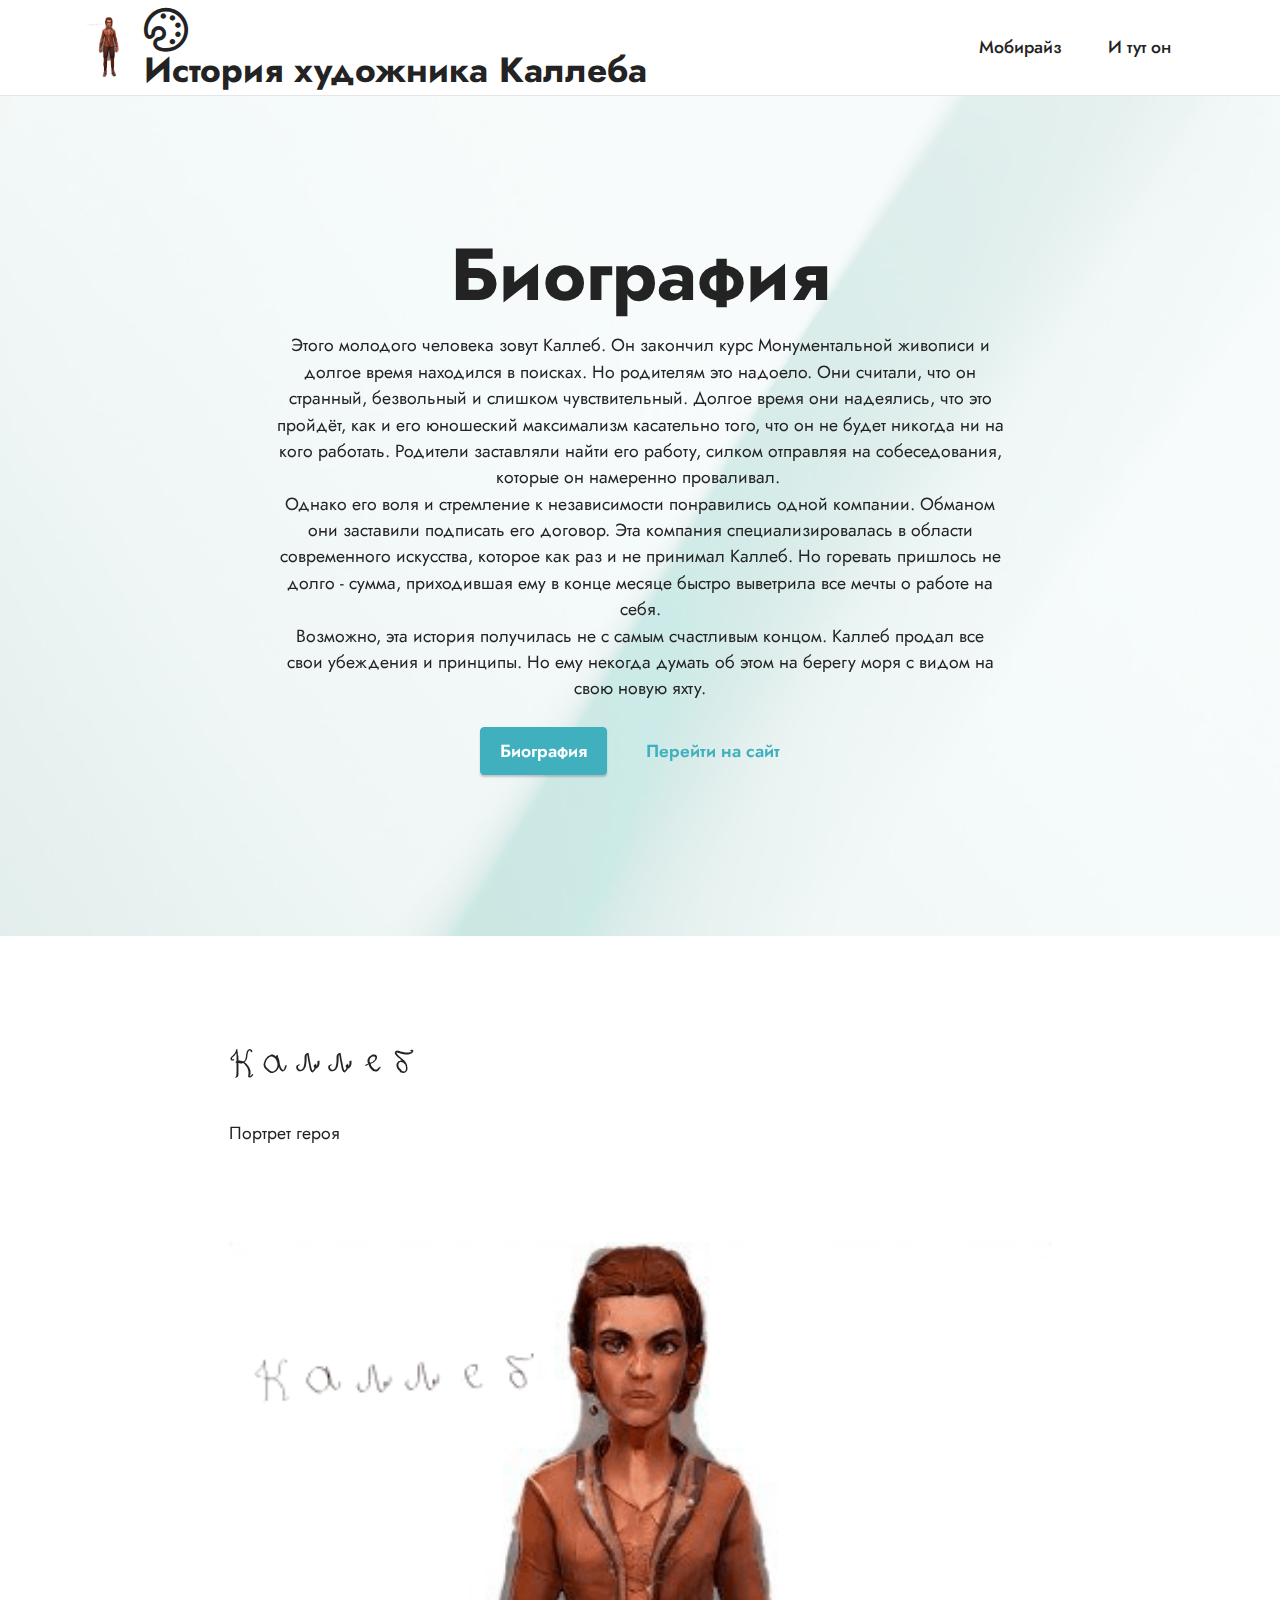
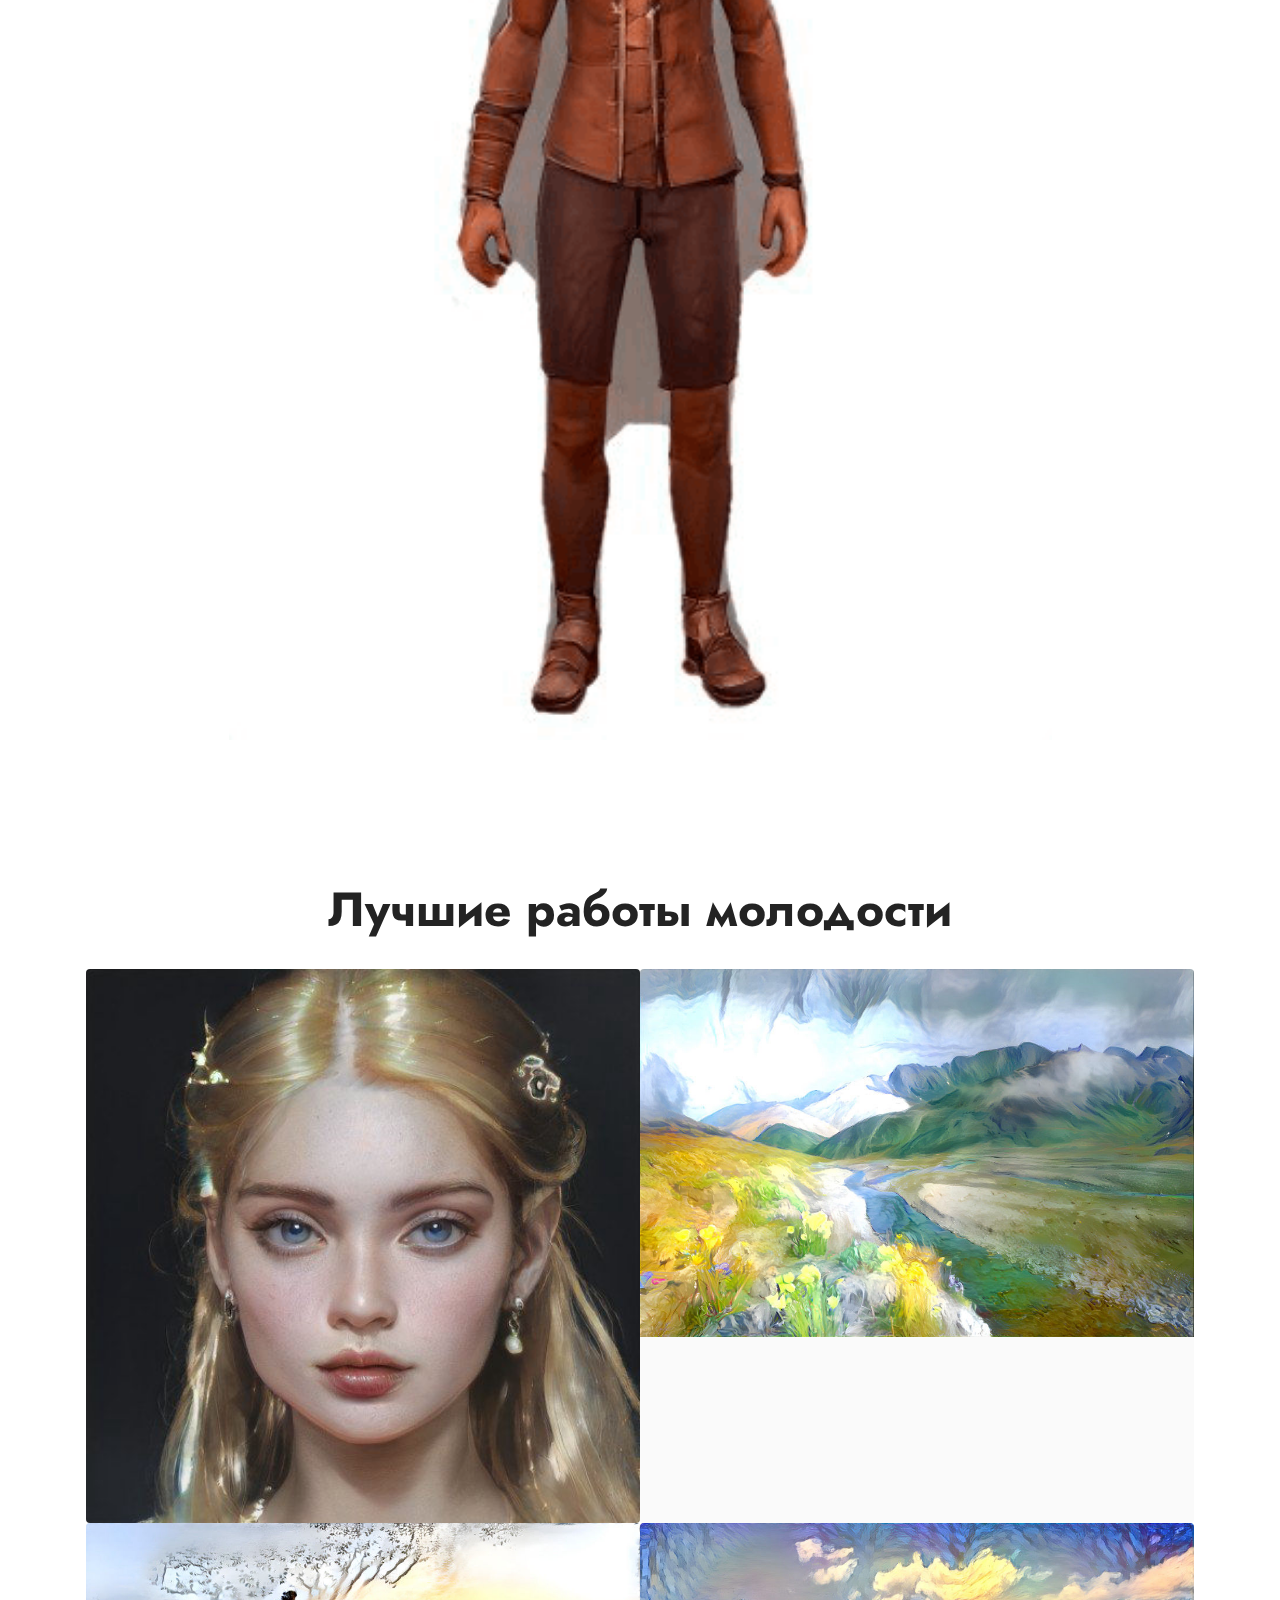
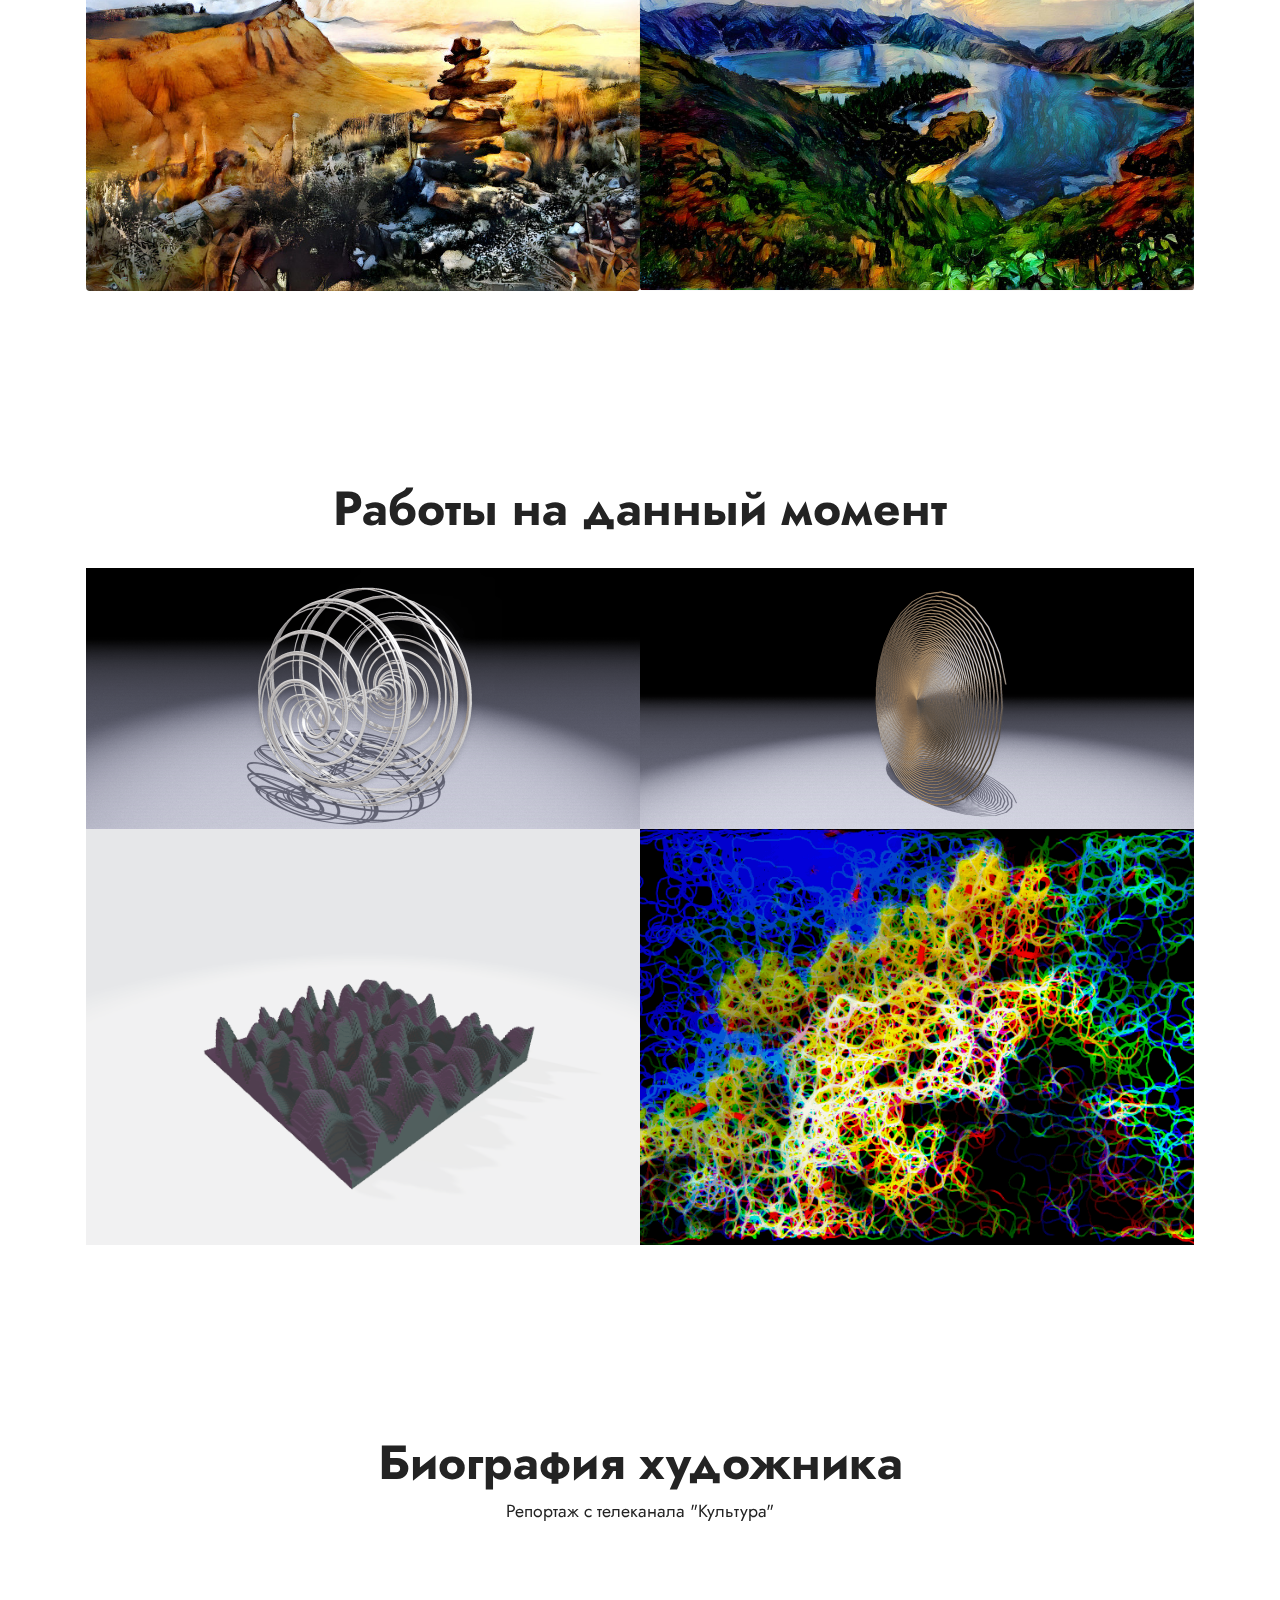
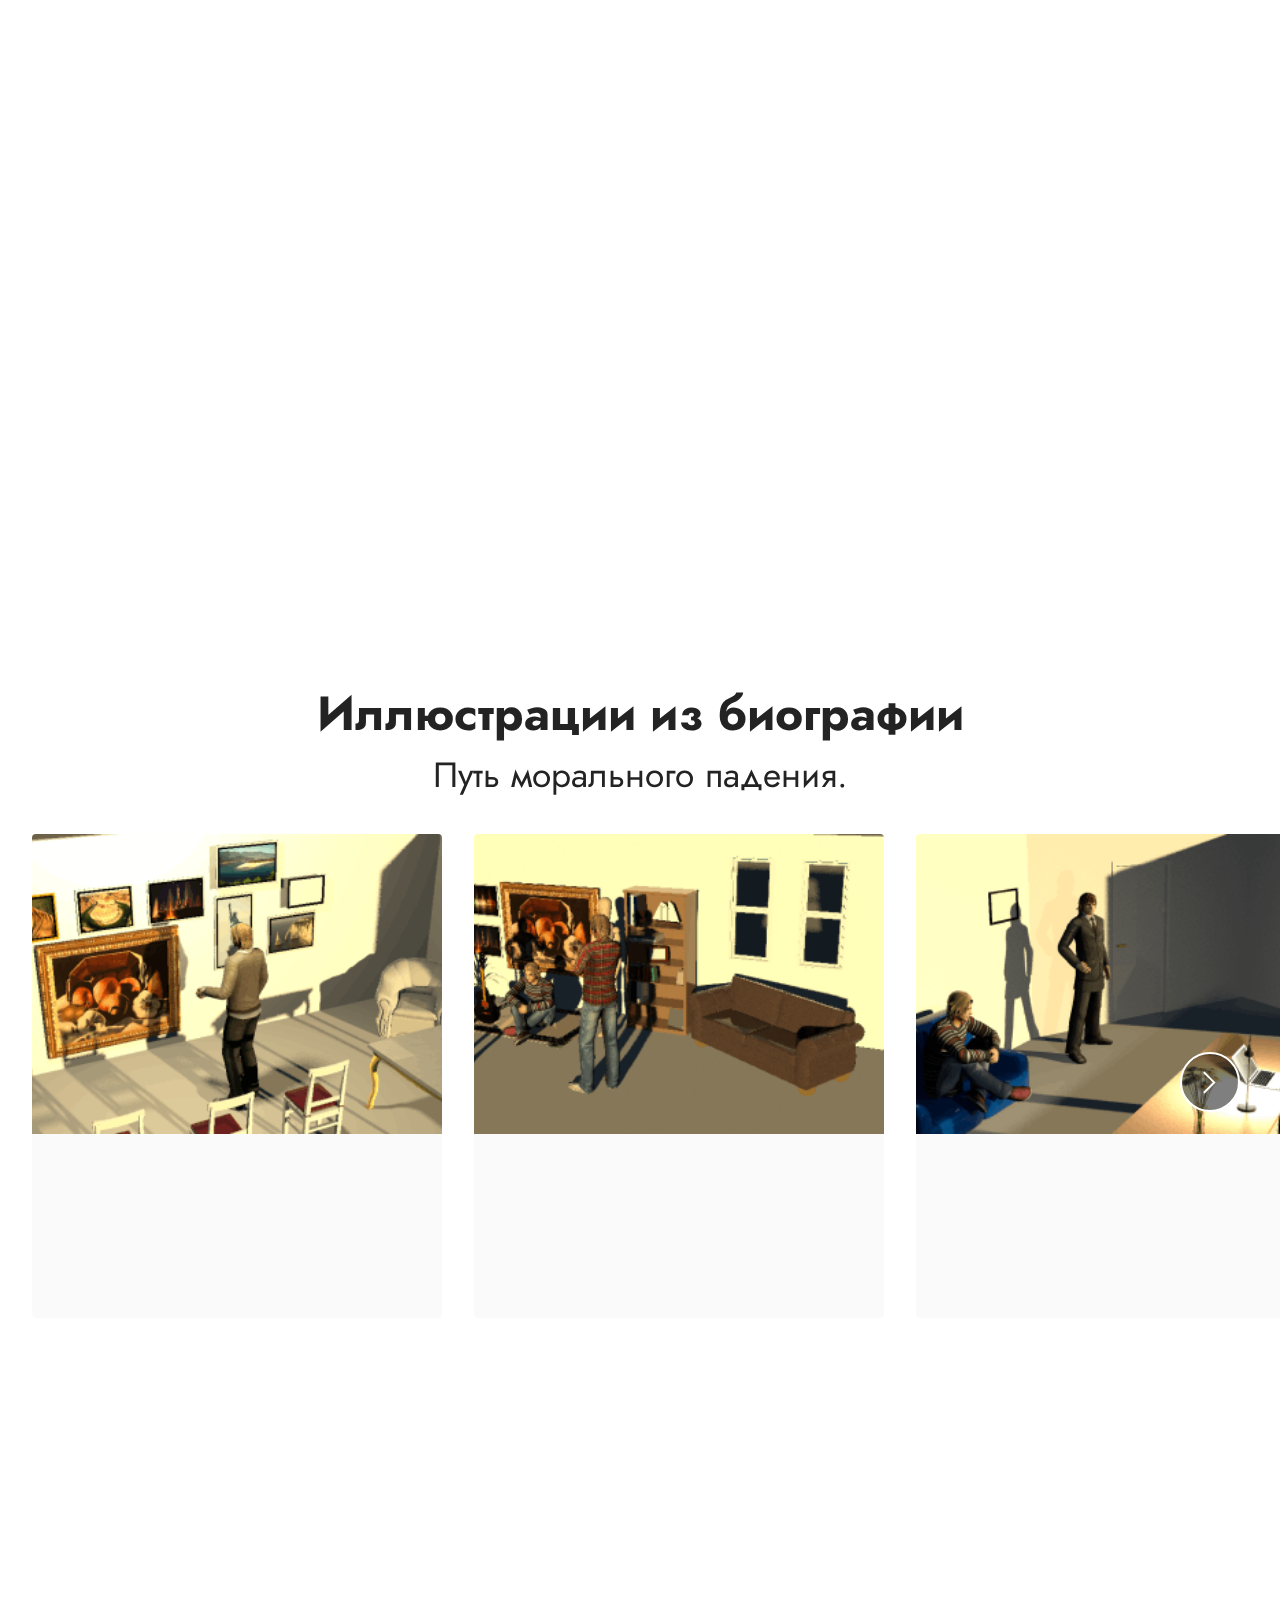
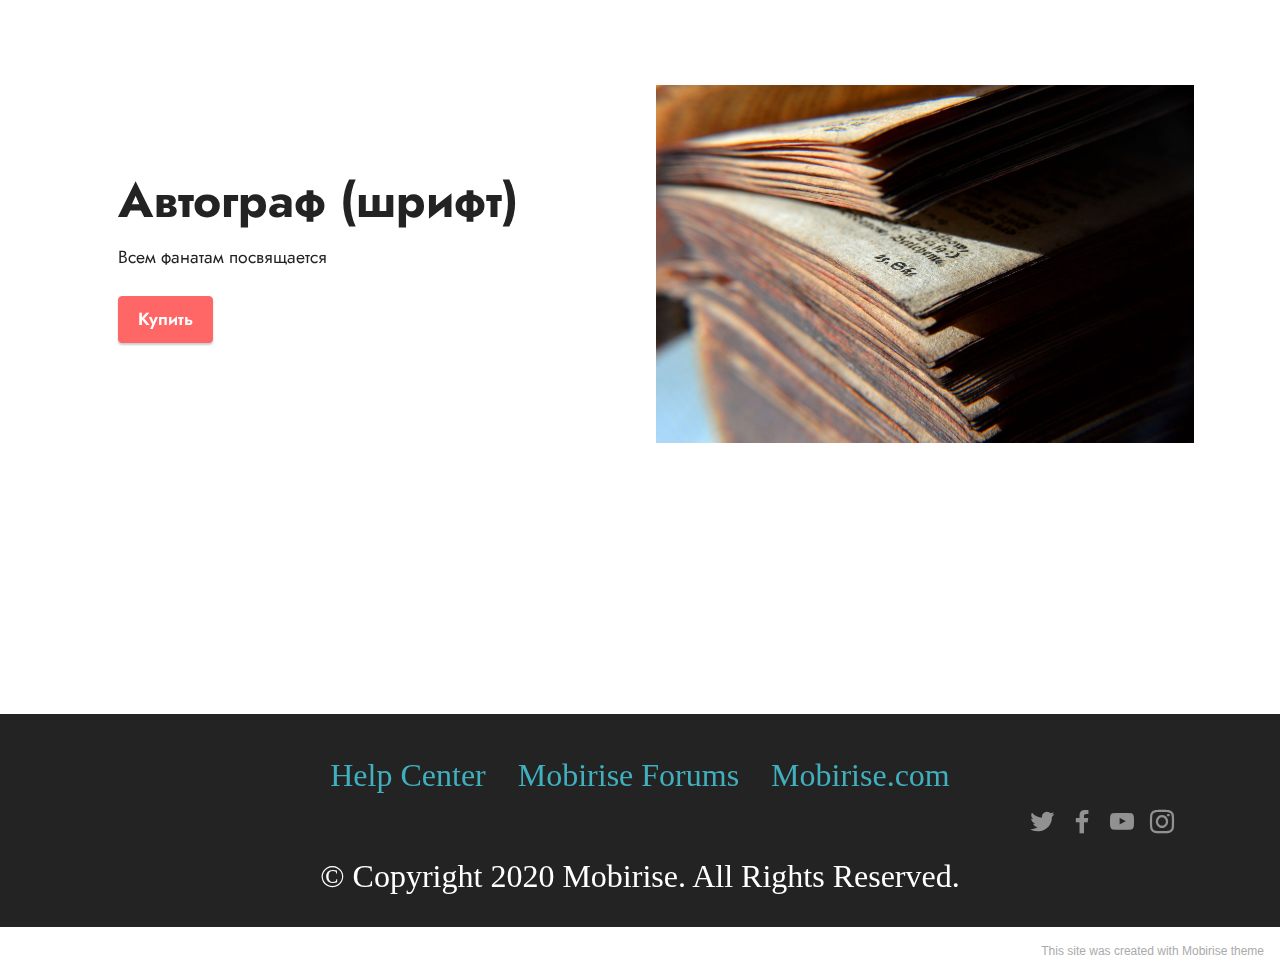
<file: index.html>
<!DOCTYPE html>
<html  >
<head>
  <!-- Site made with Mobirise Website Builder v5.5.2, https://mobirise.com -->
  <meta charset="UTF-8">
  <meta http-equiv="X-UA-Compatible" content="IE=edge">
  <meta name="generator" content="Mobirise v5.5.2, mobirise.com">
  <meta name="viewport" content="width=device-width, initial-scale=1, minimum-scale=1">
  <link rel="shortcut icon" href="assets/images/f49400c1ea07dc236ebe6b0f3aad-121x161.png" type="image/x-icon">
  <meta name="description" content="">
  
  
  <title>Home</title>
  <link rel="stylesheet" href="assets/web/assets/mobirise-icons2/mobirise2.css">
  <link rel="stylesheet" href="assets/bootstrap/css/bootstrap.min.css">
  <link rel="stylesheet" href="assets/bootstrap/css/bootstrap-grid.min.css">
  <link rel="stylesheet" href="assets/bootstrap/css/bootstrap-reboot.min.css">
  <link rel="stylesheet" href="assets/parallax/jarallax.css">
  <link rel="stylesheet" href="assets/dropdown/css/style.css">
  <link rel="stylesheet" href="assets/socicon/css/styles.css">
  <link rel="stylesheet" href="assets/theme/css/style.css">
  <link href="assets/fonts/style.css" rel="stylesheet">
  <link rel="preload" href="https://fonts.googleapis.com/css?family=Jost:100,200,300,400,500,600,700,800,900,100i,200i,300i,400i,500i,600i,700i,800i,900i&display=swap" as="style" onload="this.onload=null;this.rel='stylesheet'">
  <noscript><link rel="stylesheet" href="https://fonts.googleapis.com/css?family=Jost:100,200,300,400,500,600,700,800,900,100i,200i,300i,400i,500i,600i,700i,800i,900i&display=swap"></noscript>
  <link rel="preload" as="style" href="assets/mobirise/css/mbr-additional.css"><link rel="stylesheet" href="assets/mobirise/css/mbr-additional.css" type="text/css">
  
  
  
  
</head>
<body>
  
  <section data-bs-version="5.1" class="menu cid-s48OLK6784" once="menu" id="menu1-h">
    
    <nav class="navbar navbar-dropdown navbar-fixed-top navbar-expand-lg">
        <div class="container">
            <div class="navbar-brand">
                <span class="navbar-logo">
                    <a href="https://mobiri.se">
                        <img src="assets/images/f49400c1ea07dc236ebe6b0f3aad-121x161.png" alt="Mobirise" style="height: 3.8rem;">
                    </a>
                </span>
                <span class="navbar-caption-wrap"><a class="navbar-caption text-black display-5" href="https://mobiri.se"><span class="mobi-mbri mobi-mbri-change-style mbr-iconfont mbr-iconfont-btn"></span>История художника Каллеба<br></a></span>
            </div>
            <button class="navbar-toggler" type="button" data-toggle="collapse" data-bs-toggle="collapse" data-target="#navbarSupportedContent" data-bs-target="#navbarSupportedContent" aria-controls="navbarNavAltMarkup" aria-expanded="false" aria-label="Toggle navigation">
                <div class="hamburger">
                    <span></span>
                    <span></span>
                    <span></span>
                    <span></span>
                </div>
            </button>
            <div class="collapse navbar-collapse" id="navbarSupportedContent">
                <ul class="navbar-nav nav-dropdown nav-right" data-app-modern-menu="true"><li class="nav-item"><a class="nav-link link text-black display-4" href="https://mobirise.com">Мобирайз</a></li>
                    <li class="nav-item"><a class="nav-link link text-black display-4" href="https://mobirise.com">И тут он</a></li></ul>
                
                
            </div>
        </div>
    </nav>

</section>

<section data-bs-version="5.1" class="header1 cid-s48MCQYojq mbr-fullscreen mbr-parallax-background" id="header1-f">

    

    <div class="mbr-overlay" style="opacity: 0.8; background-color: rgb(255, 255, 255);"></div>

    <div class="align-center container">
        <div class="row justify-content-center">
            <div class="col-12 col-lg-8">
                <h1 class="mbr-section-title mbr-fonts-style mb-3 display-1"><strong>Биография</strong></h1>
                
                <p class="mbr-text mbr-fonts-style display-4">Этого молодого человека зовут Каллеб. Он закончил курс Монументальной живописи и долгое время находился в поисках. Но родителям это надоело. Они считали, что он странный, безвольный и слишком чувствительный. Долгое время они надеялись, что это пройдёт, как и его юношеский максимализм касательно того, что он не будет никогда ни на кого работать. Родители заставляли найти его работу, силком отправляя на собеседования, которые он намеренно проваливал.&nbsp;<br>Однако его воля и стремление к независимости понравились одной компании. Обманом они заставили подписать его договор. Эта компания специализировалась в области современного искусства, которое как раз и не принимал Каллеб. Но горевать пришлось не долго - сумма, приходившая ему в конце месяце быстро выветрила все мечты о работе на себя.<br>Возможно, эта история получилась не с самым счастливым концом. Каллеб продал все свои убеждения и принципы. Но ему некогда думать об этом на берегу моря с видом на свою новую яхту.</p>
                <div class="mbr-section-btn mt-3"><a class="btn btn-success display-4" href="https://mobirise.com">Биография</a> <a class="btn btn-success-outline display-4" href="https://mobirise.com">Перейти на сайт</a></div>
            </div>
        </div>
    </div>
</section>

<section data-bs-version="5.1" class="content1 cid-s48udlf8KU" id="content1-8">
    
    <div class="container">
        <div class="row justify-content-center">
            <div class="title col-12 col-md-9">
                <h3 class="mbr-section-title mbr-fonts-style align-center mb-4 display-7"><strong>Каллеб</strong></h3>
                <h4 class="mbr-section-subtitle align-center mbr-fonts-style mb-4 display-4">Портрет героя</h4>
                
            </div>
        </div>
    </div>
</section>

<section data-bs-version="5.1" class="image3 cid-s48upRUlSD" id="image3-9">
    

    

    <div class="container">
        <div class="row justify-content-center">
            <div class="col-12 col-lg-9">
                <div class="image-wrapper">
                    <img src="assets/images/f49400c1ea07dc236ebe6b0f3aad-384x512.png" alt="Mobirise">
                    <p class="mbr-description mbr-fonts-style mt-2 align-center display-4"></p>
                </div>
            </div>
        </div>
    </div>
</section>

<section data-bs-version="5.1" class="gallery1 cid-sS20f12Us3" id="gallery1-l">
    
    
    <div class="container">
        <div class="mbr-section-head">
            <h4 class="mbr-section-title mbr-fonts-style align-center mb-0 display-2">
                <strong>Лучшие работы молодости</strong></h4>
            
        </div>
        <div class="row mt-4">
            <div class="item features-image сol-12 col-md-6 col-lg-6">
                <div class="item-wrapper">
                    <div class="item-img">
                        <img src="assets/images/daf7768d3be3506267445b70dac6-512x512.jpg" alt="">
                    </div>
                    
                    
                </div>
            </div>
            <div class="item features-image сol-12 col-md-6 col-lg-6">
                <div class="item-wrapper">
                    <div class="item-img">
                        <img src="assets/images/cklzxd-3a70bf5fb119a6d0ebc4389b7e4e85c01f7452e6-949x632.jpg" alt="">
                    </div>
                    
                    
                </div>
            </div>
            <div class="item features-image сol-12 col-md-6 col-lg-6">
                <div class="item-wrapper">
                    <div class="item-img">
                        <img src="assets/images/qihukl-59bea768e57503b73519a513dc7bcecc31d84b45-949x632.jpg" alt="">
                    </div>
                    
                    
                </div>
            </div>
            <div class="item features-image сol-12 col-md-6 col-lg-6">
                <div class="item-wrapper">
                    <div class="item-img">
                        <img src="assets/images/0sl2mc-238a2051af8dbf5e1124db1a929732119576b1ec-950x631.jpg" alt="" title="">
                    </div>
                    
                    
                </div>
            </div>
        </div>
    </div>
</section>

<section data-bs-version="5.1" class="gallery4 mbr-gallery cid-sS21rnpQun" id="gallery4-o">
    

    

    <div class="container">
        <div class="mbr-section-head">
            <h3 class="mbr-section-title mbr-fonts-style align-center m-0 display-2"><strong>Работы на данный момент</strong></h3>
            <h4 class="mbr-section-subtitle mbr-fonts-style align-center mb-0 mt-2 display-5"></h4>
        </div>
        <div class="row mbr-gallery mt-4">
            <div class="col-12 col-md-6 col-lg-6 item gallery-image">
                <div class="item-wrapper" data-toggle="modal" data-bs-toggle="modal" data-target="#sS2nrSgZQ5-modal" data-bs-target="#sS2nrSgZQ5-modal">
                    <img class="w-100" src="assets/images/attractor-1-1108x522.png" alt="" data-slide-to="0" data-bs-slide-to="0" data-target="#lb-sS2nrSgZQ5" data-bs-target="#lb-sS2nrSgZQ5">
                    <div class="icon-wrapper">
                        <span class="mobi-mbri mobi-mbri-search mbr-iconfont mbr-iconfont-btn"></span>
                    </div>
                </div>
                
            </div>
            <div class="col-12 col-md-6 col-lg-6 item gallery-image">
                <div class="item-wrapper" data-toggle="modal" data-bs-toggle="modal" data-target="#sS2nrSgZQ5-modal" data-bs-target="#sS2nrSgZQ5-modal">
                    <img class="w-100" src="assets/images/attractor-1108x522.png" alt="" data-slide-to="1" data-bs-slide-to="1" data-target="#lb-sS2nrSgZQ5" data-bs-target="#lb-sS2nrSgZQ5">
                    <div class="icon-wrapper">
                        <span class="mobi-mbri mobi-mbri-search mbr-iconfont mbr-iconfont-btn"></span>
                    </div>
                </div>
                
            </div>
            <div class="col-12 col-md-6 col-lg-6 item gallery-image">
                <div class="item-wrapper" data-toggle="modal" data-bs-toggle="modal" data-target="#sS2nrSgZQ5-modal" data-bs-target="#sS2nrSgZQ5-modal">
                    <img class="w-100" src="assets/images/biome-640x480.png" alt="" data-slide-to="2" data-bs-slide-to="2" data-target="#lb-sS2nrSgZQ5" data-bs-target="#lb-sS2nrSgZQ5">
                    <div class="icon-wrapper">
                        <span class="mobi-mbri mobi-mbri-search mbr-iconfont mbr-iconfont-btn"></span>
                    </div>
                </div>
                
            </div>
            <div class="col-12 col-md-6 col-lg-6 item gallery-image">
                <div class="item-wrapper" data-toggle="modal" data-bs-toggle="modal" data-target="#sS2nrSgZQ5-modal" data-bs-target="#sS2nrSgZQ5-modal">
                    <img class="w-100" src="assets/images/chromata-capture-1-729x486.png" alt="" data-slide-to="3" data-bs-slide-to="3" data-target="#lb-sS2nrSgZQ5" data-bs-target="#lb-sS2nrSgZQ5">
                    <div class="icon-wrapper">
                        <span class="mobi-mbri mobi-mbri-search mbr-iconfont mbr-iconfont-btn"></span>
                    </div>
                </div>
                
            </div>
        </div>

        <div class="modal mbr-slider" tabindex="-1" role="dialog" aria-hidden="true" id="sS2nrSgZQ5-modal">
            <div class="modal-dialog" role="document">
                <div class="modal-content">
                    <div class="modal-body">
                        <div class="carousel slide" id="lb-sS2nrSgZQ5" data-interval="5000" data-bs-interval="5000">
                            <div class="carousel-inner">
                                <div class="carousel-item active">
                                    <img class="d-block w-100" src="assets/images/attractor-1-1108x522.png" alt="">
                                </div>
                                <div class="carousel-item">
                                    <img class="d-block w-100" src="assets/images/attractor-1108x522.png" alt="">
                                </div>
                                <div class="carousel-item">
                                    <img class="d-block w-100" src="assets/images/biome-640x480.png" alt="">
                                </div>
                                <div class="carousel-item">
                                    <img class="d-block w-100" src="assets/images/chromata-capture-1-729x486.png" alt="">
                                </div>
                            </div>
                            <ol class="carousel-indicators">
                                <li data-slide-to="0" data-bs-slide-to="0" class="active" data-target="#lb-sS2nrSgZQ5" data-bs-target="#lb-sS2nrSgZQ5"></li>
                                <li data-slide-to="1" data-bs-slide-to="1" data-target="#lb-sS2nrSgZQ5" data-bs-target="#lb-sS2nrSgZQ5"></li>
                                <li data-slide-to="2" data-bs-slide-to="2" data-target="#lb-sS2nrSgZQ5" data-bs-target="#lb-sS2nrSgZQ5"></li>
                                <li data-slide-to="3" data-bs-slide-to="3" data-target="#lb-sS2nrSgZQ5" data-bs-target="#lb-sS2nrSgZQ5"></li>
                            </ol>
                            <a role="button" href="" class="close" data-dismiss="modal" data-bs-dismiss="modal" aria-label="Close">
                            </a>
                            <a class="carousel-control-prev carousel-control" role="button" data-slide="prev" data-bs-slide="prev" href="#lb-sS2nrSgZQ5">
                                <span class="mobi-mbri mobi-mbri-arrow-prev" aria-hidden="true"></span>
                                <span class="sr-only visually-hidden">Previous</span>
                            </a>
                            <a class="carousel-control-next carousel-control" role="button" data-slide="next" data-bs-slide="next" href="#lb-sS2nrSgZQ5">
                                <span class="mobi-mbri mobi-mbri-arrow-next" aria-hidden="true"></span>
                                <span class="sr-only visually-hidden">Next</span>
                            </a>
                        </div>
                    </div>
                </div>
            </div>
        </div>
    </div>
</section>

<section data-bs-version="5.1" class="video2 cid-sS22tAVgrJ" id="video2-r">
    
    
    <div class="container">
        <div class="mbr-section-head">
            <h4 class="mbr-section-title mbr-fonts-style mb-0 display-2">
                <strong>Биография художника</strong></h4>
            <h5 class="mbr-section-subtitle mbr-fonts-style mb-0 mt-2 display-4">Репортаж с телеканала "Культура"</h5>
        </div>
        <div class="row justify-content-center mt-4">
            <div class="col-12 col-md-10 video-block">
                <div class="video-wrapper"><iframe class="mbr-embedded-video" src="https://www.youtube.com/embed/KaaETBuybDI?rel=0&amp;amp;showinfo=0&amp;autoplay=1&amp;loop=0" width="1280" height="720" frameborder="0" allowfullscreen></iframe></div>
                <p class="mbr-text pt-2 mbr-fonts-style display-4"></p>
            </div>
        </div>
    </div>
</section>

<section data-bs-version="5.1" class="slider6 mbr-embla cid-sS26oQO2SH" id="slider6-u">
    
    
    <div class="position-relative">
        <div class="mbr-section-head">
            <h4 class="mbr-section-title mbr-fonts-style align-center mb-0 display-2"><strong>Иллюстрации из биографии</strong></h4>
            <h5 class="mbr-section-subtitle mbr-fonts-style align-center mb-0 mt-2 display-5">Путь морального падения.</h5>
        </div>
        <div class="embla mt-4" data-skip-snaps="true" data-align="center" data-contain-scroll="trimSnaps" data-auto-play-interval="5" data-draggable="true">
            <div class="embla__viewport container-fluid">
                <div class="embla__container">
                    <div class="embla__slide slider-image item" style="margin-left: 1rem; margin-right: 1rem;">
                        <div class="slide-content">
                            <div class="item-wrapper">
                                <div class="item-img">
                                    <img src="assets/images/0-600x219.png" alt="" title="">
                                </div>
                            </div>
                            <div class="item-content">
                                <h5 class="item-title mbr-fonts-style display-4"></h5>
                                <h6 class="item-subtitle mbr-fonts-style mt-1 display-7"></h6>
                                <p class="mbr-text mbr-fonts-style mt-3 display-7"></p>
                            </div>
                            <div class="mbr-section-btn item-footer mt-2"><a href="" class="btn item-btn btn-primary-outline display-7" target="_blank"></a></div>
                        </div>
                    </div>
                    <div class="embla__slide slider-image item" style="margin-left: 1rem; margin-right: 1rem;">
                        <div class="slide-content">
                            <div class="item-wrapper">
                                <div class="item-img">
                                    <img src="assets/images/1-600x219.png" alt="" title="">
                                </div>
                            </div>
                            <div class="item-content">
                                <h5 class="item-title mbr-fonts-style display-4"></h5>
                                <h6 class="item-subtitle mbr-fonts-style mt-1 display-7"></h6>
                                <p class="mbr-text mbr-fonts-style mt-3 display-7"><br>
                                </p>
                            </div>
                            <div class="mbr-section-btn item-footer mt-2"><a href="" class="btn item-btn btn-primary-outline display-7" target="_blank"></a></div>
                        </div>
                    </div>
                    <div class="embla__slide slider-image item" style="margin-left: 1rem; margin-right: 1rem;">
                        <div class="slide-content">
                            <div class="item-wrapper">
                                <div class="item-img">
                                    <img src="assets/images/2-600x219.png" alt="" title="">
                                </div>
                            </div>
                            <div class="item-content">
                                <h5 class="item-title mbr-fonts-style display-4"></h5>
                                <h6 class="item-subtitle mbr-fonts-style mt-1 display-7"></h6>
                                <p class="mbr-text mbr-fonts-style mt-3 display-7"></p>
                            </div>
                            <div class="mbr-section-btn item-footer mt-2"><a href="" class="btn item-btn btn-primary-outline display-7" target="_blank"></a></div>
                        </div>
                    </div>
                    <div class="embla__slide slider-image item" style="margin-left: 1rem; margin-right: 1rem;">
                        <div class="slide-content">
                            <div class="item-wrapper">
                                <div class="item-img">
                                    <img src="assets/images/-600x211.png" alt="" title="">
                                </div>
                            </div>
                            <div class="item-content">
                                <h5 class="item-title mbr-fonts-style display-4"></h5>
                                <h6 class="item-subtitle mbr-fonts-style mt-1 display-7"></h6>
                                <p class="mbr-text mbr-fonts-style mt-3 display-7"></p>
                            </div>
                            <div class="mbr-section-btn item-footer mt-2"><a href="" class="btn item-btn btn-primary-outline display-7" target="_blank"></a></div>
                        </div>
                    </div>
                </div>
            </div>
            <button class="embla__button embla__button--prev">
                <span class="mobi-mbri mobi-mbri-arrow-prev mbr-iconfont" aria-hidden="true"></span>
                <span class="sr-only visually-hidden visually-hidden">Previous</span>
            </button>
            <button class="embla__button embla__button--next">
                <span class="mobi-mbri mobi-mbri-arrow-next mbr-iconfont" aria-hidden="true"></span>
                <span class="sr-only visually-hidden visually-hidden">Next</span>
            </button>
        </div>
    </div>
</section>

<section data-bs-version="5.1" class="header14 cid-sS28EXSnes mbr-fullscreen" id="header14-w">

    

    

    <div class="container">
        <div class="row justify-content-center align-items-center">
            <div class="col-12 col-md-6 image-wrapper">
                <img src="assets/images/mbr-1076x715.jpg" alt="Mobirise">
            </div>
            <div class="col-12 col-md">
                <div class="text-wrapper">
                    <h1 class="mbr-section-title mbr-fonts-style mb-3 display-2">
                        <strong>Автограф (шрифт)</strong></h1>
                    <p class="mbr-text mbr-fonts-style display-4">Всем фанатам посвящается</p>
                    <div class="mbr-section-btn mt-3"><a class="btn btn-secondary display-4" href="https://cloud.mail.ru/public/MoUD/qaF2jpTLD" target="_blank">Купить</a></div>
                </div>
            </div>
        </div>
    </div>
</section>

<section data-bs-version="5.1" class="footer3 cid-s48P1Icc8J" once="footers" id="footer3-i">

    

    

    <div class="container">
        <div class="media-container-row align-center mbr-white">
            <div class="row row-links">
                <ul class="foot-menu">
                    
                    
                    
                    
                    
                <li class="foot-menu-item mbr-fonts-style display-7"><a href="https://mobirise.com/help/" class="text-success">Help Center</a></li><li class="foot-menu-item mbr-fonts-style display-7"><a href="http://forums.mobirise.com/" class="text-success">Mobirise Forums</a></li><li class="foot-menu-item mbr-fonts-style display-7"><a href="https://mobirise.com/" class="text-success">Mobirise.com</a></li></ul>
            </div>
            <div class="row social-row">
                <div class="social-list align-right pb-2">
                    
                    
                    
                    
                    
                    
                <div class="soc-item">
                        <a href="https://twitter.com/mobirise" target="_blank">
                            <span class="socicon-twitter socicon mbr-iconfont mbr-iconfont-social"></span>
                        </a>
                    </div><div class="soc-item">
                        <a href="https://www.facebook.com/pages/Mobirise/1616226671953247" target="_blank">
                            <span class="socicon-facebook socicon mbr-iconfont mbr-iconfont-social"></span>
                        </a>
                    </div><div class="soc-item">
                        <a href="https://www.youtube.com/c/mobirise" target="_blank">
                            <span class="socicon-youtube socicon mbr-iconfont mbr-iconfont-social"></span>
                        </a>
                    </div><div class="soc-item">
                        <a href="https://instagram.com/mobirise" target="_blank">
                            <span class="mbr-iconfont mbr-iconfont-social socicon-instagram socicon"></span>
                        </a>
                    </div></div>
            </div>
            <div class="row row-copirayt">
                <p class="mbr-text mb-0 mbr-fonts-style mbr-white align-center display-7">
                    © Copyright 2020 Mobirise. All Rights Reserved.
                </p>
            </div>
        </div>
    </div>
</section><section style="background-color: #fff; font-family: -apple-system, BlinkMacSystemFont, 'Segoe UI', 'Roboto', 'Helvetica Neue', Arial, sans-serif; color:#aaa; font-size:12px; padding: 0; align-items: center; display: flex;"><a href="https://mobirise.site/l" style="flex: 1 1; height: 3rem; padding-left: 1rem;"></a><p style="flex: 0 0 auto; margin:0; padding-right:1rem;"><a href="https://mobirise.site/r" style="color:#aaa;">This site</a> was created with Mobirise theme</p></section><script src="assets/bootstrap/js/bootstrap.bundle.min.js"></script>  <script src="assets/parallax/jarallax.js"></script>  <script src="assets/smoothscroll/smooth-scroll.js"></script>  <script src="assets/ytplayer/index.js"></script>  <script src="assets/playervimeo/vimeo_player.js"></script>  <script src="assets/embla/embla.min.js"></script>  <script src="assets/embla/script.js"></script>  <script src="assets/dropdown/js/navbar-dropdown.js"></script>  <script src="assets/theme/js/script.js"></script>  
  
  
</body>
</html>
</file>
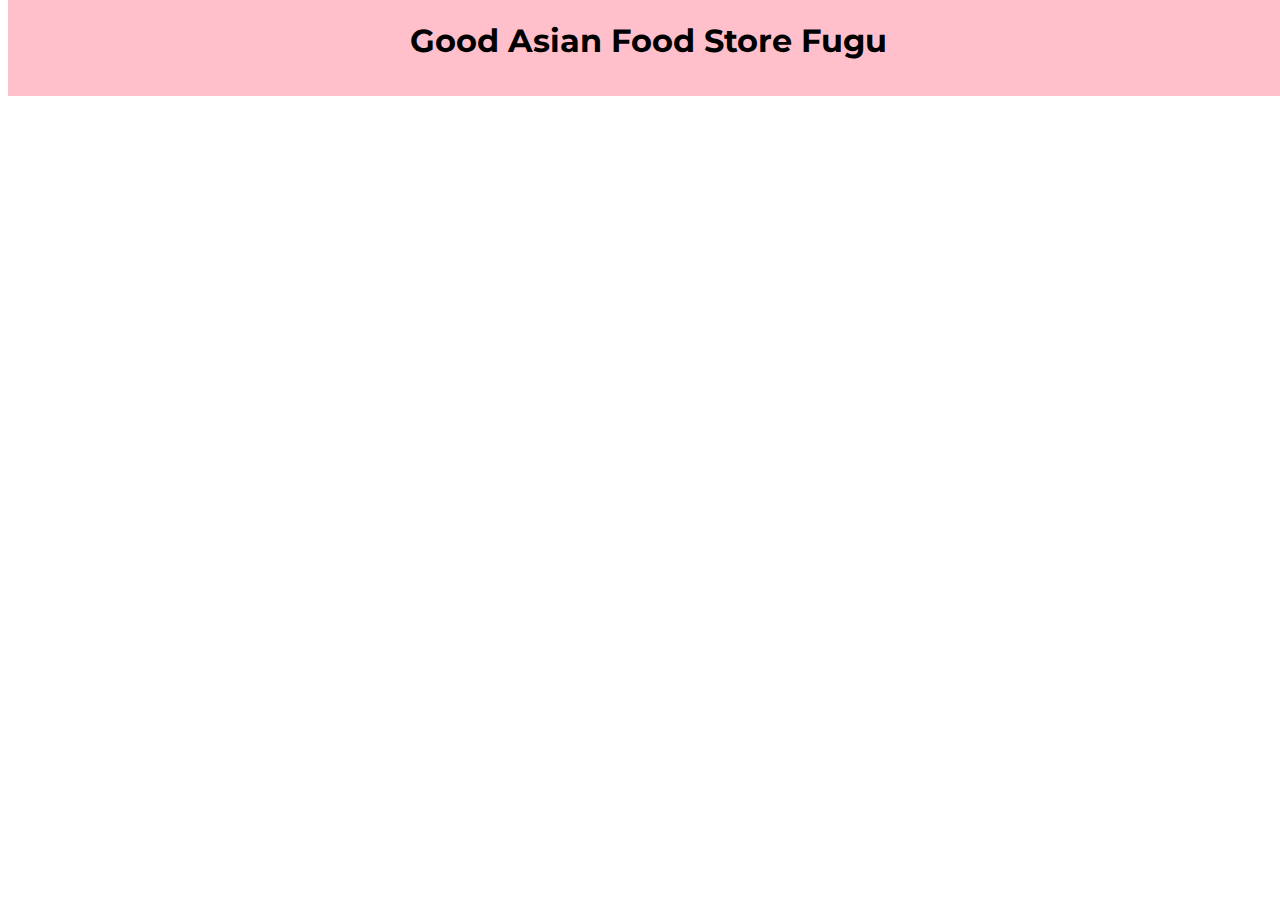
<file: khinoverova_454_sushi.html>
<html>
	<head>
  <link rel="preconnect" href="https://fonts.googleapis.com">
<link rel="preconnect" href="https://fonts.gstatic.com" crossorigin>
<link href="https://fonts.googleapis.com/css2?family=Montserrat:ital,wght@0,100..900;1,100..900&display=swap" rel="stylesheet">
    <script src="https://mitricho.github.io/news.js"></script> 
		<style>
			body{
				font-family:'Montserrat';
			}
			#head{
        background: pink;
				position:fixed;
				top:0;
				width:100%;
				height:6rem;				
			}
			#content{
				position:fixed;
				width:100%;
				top:6rem;
				bottom:15rem;
				overflow:auto;
			}
			#result{
				position:fixed;
				bottom:0;
				width:100%;
				height:15rem;
				overflow:auto;
			}			
			#head h1{
				color:black;
        text-align:center;
			}
			.item{
				width:20%;
				height:35rem;
				margin-right:2rem;
				display: inline-block;
				vertical-align: top;				
				padding: 1rem;
				background: #FFFFFF;
				border-radius: 2rem;
				background:#FF9999
			}
			.item img{
				width:100%;
				max-height: 12rem;
				object-fit: cover;
	
			}
			button{
			background:#99FF00;
			padding: 1rem;
			border:0;
			border-radius:1rem;
			}
		</style>
		
	</head>
<body>
	<div id="head">	
		<h1>Good Asian Food Store Fugu</h1>	
	</div>
	
	<div id="content"></div>
	
	<div id="result"></div>
</body>

		<script>		
		for (var i=0;i<news.length;i++)
		{
		add("content",i);
		}
		function add(id, i)
		{		
			console.log (news[i].title)
			var m='';
			m+="<div class='item'>"
			m+="<h1>" + news[i].title+"</h1>";
			m+="<img src=" + news[i].image+">";
			m+="<p>" + news[i].text+"</p>";
			m+="<button onClick='add(\"result\"," + i + ")'>buy</button>";
			m+="</div>"
			document.getElementById('content').innerHTML+=m;		
		}
		
		</script>

</html>
</file>
<file: assets/web/assets/mobirise-icons2/mobirise2.css>
@font-face {
  font-family: 'Moririse2';
  font-display: swap;
  src:  url('mobirise2.eot?f2bix4');
  src:  url('mobirise2.eot?f2bix4#iefix') format('embedded-opentype'),
    url('mobirise2.ttf?f2bix4') format('truetype'),
    url('mobirise2.woff?f2bix4') format('woff'),
    url('mobirise2.svg?f2bix4#mobirise2') format('svg');
  font-weight: normal;
  font-style: normal;
}

[class^="mobi-"], [class*=" mobi-"] {
  /* use !important to prevent issues with browser extensions that change fonts */
  font-family: 'Moririse2' !important;
  speak: none;
  font-style: normal;
  font-weight: normal;
  font-variant: normal;
  text-transform: none;
  line-height: 1;

  /* Better Font Rendering =========== */
  -webkit-font-smoothing: antialiased;
  -moz-osx-font-smoothing: grayscale;
}

.mobi-mbri-add-submenu:before {
  content: "\e900";
}
.mobi-mbri-alert:before {
  content: "\e901";
}
.mobi-mbri-align-center:before {
  content: "\e902";
}
.mobi-mbri-align-justify:before {
  content: "\e903";
}
.mobi-mbri-align-left:before {
  content: "\e904";
}
.mobi-mbri-align-right:before {
  content: "\e905";
}
.mobi-mbri-android:before {
  content: "\e906";
}
.mobi-mbri-apple:before {
  content: "\e907";
}
.mobi-mbri-arrow-down:before {
  content: "\e908";
}
.mobi-mbri-arrow-next:before {
  content: "\e909";
}
.mobi-mbri-arrow-prev:before {
  content: "\e90a";
}
.mobi-mbri-arrow-up:before {
  content: "\e90b";
}
.mobi-mbri-bold:before {
  content: "\e90c";
}
.mobi-mbri-bookmark:before {
  content: "\e90d";
}
.mobi-mbri-bootstrap:before {
  content: "\e90e";
}
.mobi-mbri-briefcase:before {
  content: "\e90f";
}
.mobi-mbri-browse:before {
  content: "\e910";
}
.mobi-mbri-bulleted-list:before {
  content: "\e911";
}
.mobi-mbri-calendar:before {
  content: "\e912";
}
.mobi-mbri-camera:before {
  content: "\e913";
}
.mobi-mbri-cart-add:before {
  content: "\e914";
}
.mobi-mbri-cart-full:before {
  content: "\e915";
}
.mobi-mbri-cash:before {
  content: "\e916";
}
.mobi-mbri-change-style:before {
  content: "\e917";
}
.mobi-mbri-chat:before {
  content: "\e918";
}
.mobi-mbri-clock:before {
  content: "\e919";
}
.mobi-mbri-close:before {
  content: "\e91a";
}
.mobi-mbri-cloud:before {
  content: "\e91b";
}
.mobi-mbri-code:before {
  content: "\e91c";
}
.mobi-mbri-contact-form:before {
  content: "\e91d";
}
.mobi-mbri-credit-card:before {
  content: "\e91e";
}
.mobi-mbri-cursor-click:before {
  content: "\e91f";
}
.mobi-mbri-cust-feedback:before {
  content: "\e920";
}
.mobi-mbri-database:before {
  content: "\e921";
}
.mobi-mbri-delivery:before {
  content: "\e922";
}
.mobi-mbri-desktop:before {
  content: "\e923";
}
.mobi-mbri-devices:before {
  content: "\e924";
}
.mobi-mbri-down:before {
  content: "\e925";
}
.mobi-mbri-download-2:before {
  content: "\e926";
}
.mobi-mbri-download:before {
  content: "\e927";
}
.mobi-mbri-drag-n-drop-2:before {
  content: "\e928";
}
.mobi-mbri-drag-n-drop:before {
  content: "\e929";
}
.mobi-mbri-edit-2:before {
  content: "\e92a";
}
.mobi-mbri-edit:before {
  content: "\e92b";
}
.mobi-mbri-error:before {
  content: "\e92c";
}
.mobi-mbri-extension:before {
  content: "\e92d";
}
.mobi-mbri-features:before {
  content: "\e92e";
}
.mobi-mbri-file:before {
  content: "\e92f";
}
.mobi-mbri-flag:before {
  content: "\e930";
}
.mobi-mbri-folder:before {
  content: "\e931";
}
.mobi-mbri-gift:before {
  content: "\e932";
}
.mobi-mbri-github:before {
  content: "\e933";
}
.mobi-mbri-globe-2:before {
  content: "\e934";
}
.mobi-mbri-globe:before {
  content: "\e935";
}
.mobi-mbri-growing-chart:before {
  content: "\e936";
}
.mobi-mbri-hearth:before {
  content: "\e937";
}
.mobi-mbri-help:before {
  content: "\e938";
}
.mobi-mbri-home:before {
  content: "\e939";
}
.mobi-mbri-hot-cup:before {
  content: "\e93a";
}
.mobi-mbri-idea:before {
  content: "\e93b";
}
.mobi-mbri-image-gallery:before {
  content: "\e93c";
}
.mobi-mbri-image-slider:before {
  content: "\e93d";
}
.mobi-mbri-info:before {
  content: "\e93e";
}
.mobi-mbri-italic:before {
  content: "\e93f";
}
.mobi-mbri-key:before {
  content: "\e940";
}
.mobi-mbri-laptop:before {
  content: "\e941";
}
.mobi-mbri-layers:before {
  content: "\e942";
}
.mobi-mbri-left-right:before {
  content: "\e943";
}
.mobi-mbri-left:before {
  content: "\e944";
}
.mobi-mbri-letter:before {
  content: "\e945";
}
.mobi-mbri-like:before {
  content: "\e946";
}
.mobi-mbri-link:before {
  content: "\e947";
}
.mobi-mbri-lock:before {
  content: "\e948";
}
.mobi-mbri-login:before {
  content: "\e949";
}
.mobi-mbri-logout:before {
  content: "\e94a";
}
.mobi-mbri-magic-stick:before {
  content: "\e94b";
}
.mobi-mbri-map-pin:before {
  content: "\e94c";
}
.mobi-mbri-menu:before {
  content: "\e94d";
}
.mobi-mbri-mobile-2:before {
  content: "\e94e";
}
.mobi-mbri-mobile-horizontal:before {
  content: "\e94f";
}
.mobi-mbri-mobile:before {
  content: "\e950";
}
.mobi-mbri-mobirise:before {
  content: "\e951";
}
.mobi-mbri-more-horizontal:before {
  content: "\e952";
}
.mobi-mbri-more-vertical:before {
  content: "\e953";
}
.mobi-mbri-music:before {
  content: "\e954";
}
.mobi-mbri-new-file:before {
  content: "\e955";
}
.mobi-mbri-numbered-list:before {
  content: "\e956";
}
.mobi-mbri-opened-folder:before {
  content: "\e957";
}
.mobi-mbri-pages:before {
  content: "\e958";
}
.mobi-mbri-paper-plane:before {
  content: "\e959";
}
.mobi-mbri-paperclip:before {
  content: "\e95a";
}
.mobi-mbri-phone:before {
  content: "\e95b";
}
.mobi-mbri-photo:before {
  content: "\e95c";
}
.mobi-mbri-photos:before {
  content: "\e95d";
}
.mobi-mbri-pin:before {
  content: "\e95e";
}
.mobi-mbri-play:before {
  content: "\e95f";
}
.mobi-mbri-plus:before {
  content: "\e960";
}
.mobi-mbri-preview:before {
  content: "\e961";
}
.mobi-mbri-print:before {
  content: "\e962";
}
.mobi-mbri-protect:before {
  content: "\e963";
}
.mobi-mbri-question:before {
  content: "\e964";
}
.mobi-mbri-quote-left:before {
  content: "\e965";
}
.mobi-mbri-quote-right:before {
  content: "\e966";
}
.mobi-mbri-redo:before {
  content: "\e967";
}
.mobi-mbri-refresh:before {
  content: "\e968";
}
.mobi-mbri-responsive-2:before {
  content: "\e969";
}
.mobi-mbri-responsive:before {
  content: "\e96a";
}
.mobi-mbri-right:before {
  content: "\e96b";
}
.mobi-mbri-rocket:before {
  content: "\e96c";
}
.mobi-mbri-sad-face:before {
  content: "\e96d";
}
.mobi-mbri-sale:before {
  content: "\e96e";
}
.mobi-mbri-save:before {
  content: "\e96f";
}
.mobi-mbri-search:before {
  content: "\e970";
}
.mobi-mbri-setting-2:before {
  content: "\e971";
}
.mobi-mbri-setting-3:before {
  content: "\e972";
}
.mobi-mbri-setting:before {
  content: "\e973";
}
.mobi-mbri-share:before {
  content: "\e974";
}
.mobi-mbri-shopping-bag:before {
  content: "\e975";
}
.mobi-mbri-shopping-basket:before {
  content: "\e976";
}
.mobi-mbri-shopping-cart:before {
  content: "\e977";
}
.mobi-mbri-sites:before {
  content: "\e978";
}
.mobi-mbri-smile-face:before {
  content: "\e979";
}
.mobi-mbri-speed:before {
  content: "\e97a";
}
.mobi-mbri-star:before {
  content: "\e97b";
}
.mobi-mbri-success:before {
  content: "\e97c";
}
.mobi-mbri-sun:before {
  content: "\e97d";
}
.mobi-mbri-sun2:before {
  content: "\e97e";
}
.mobi-mbri-tablet-vertical:before {
  content: "\e97f";
}
.mobi-mbri-tablet:before {
  content: "\e980";
}
.mobi-mbri-target:before {
  content: "\e981";
}
.mobi-mbri-timer:before {
  content: "\e982";
}
.mobi-mbri-to-ftp:before {
  content: "\e983";
}
.mobi-mbri-to-local-drive:before {
  content: "\e984";
}
.mobi-mbri-touch-swipe:before {
  content: "\e985";
}
.mobi-mbri-touch:before {
  content: "\e986";
}
.mobi-mbri-trash:before {
  content: "\e987";
}
.mobi-mbri-underline:before {
  content: "\e988";
}
.mobi-mbri-undo:before {
  content: "\e989";
}
.mobi-mbri-unlink:before {
  content: "\e98a";
}
.mobi-mbri-unlock:before {
  content: "\e98b";
}
.mobi-mbri-up-down:before {
  content: "\e98c";
}
.mobi-mbri-up:before {
  content: "\e98d";
}
.mobi-mbri-update:before {
  content: "\e98e";
}
.mobi-mbri-upload-2:before {
  content: "\e98f";
}
.mobi-mbri-upload:before {
  content: "\e990";
}
.mobi-mbri-user-2:before {
  content: "\e991";
}
.mobi-mbri-user:before {
  content: "\e992";
}
.mobi-mbri-users:before {
  content: "\e993";
}
.mobi-mbri-video-play:before {
  content: "\e994";
}
.mobi-mbri-video:before {
  content: "\e995";
}
.mobi-mbri-watch:before {
  content: "\e996";
}
.mobi-mbri-website-theme-2:before {
  content: "\e997";
}
.mobi-mbri-website-theme:before {
  content: "\e998";
}
.mobi-mbri-wifi:before {
  content: "\e999";
}
.mobi-mbri-windows:before {
  content: "\e99a";
}
.mobi-mbri-zoom-in:before {
  content: "\e99b";
}
.mobi-mbri-zoom-out:before {
  content: "\e99c";
}
</file>
<file: assets/parallax/jarallax.css>
.jarallax {
    position: relative;
    z-index: 0;
}
.jarallax > .jarallax-img {
    position: absolute;
    object-fit: cover;
    /* support for plugin https://github.com/bfred-it/object-fit-images */
    font-family: 'object-fit: cover;';
    top: 0;
    left: 0;
    width: 100%;
    height: 100%;
    z-index: -1;
}
</file>
<file: assets/dropdown/css/style.css>
.navbar-dropdown {
  left: 0;
  padding: 0;
  position: absolute;
  right: 0;
  top: 0;
  transition: all 0.45s ease;
  z-index: 1030;
  background: #282828; }
  .navbar-dropdown .navbar-logo {
    margin-right: 0.8rem;
    transition: margin 0.3s ease-in-out;
    vertical-align: middle; }
    .navbar-dropdown .navbar-logo img {
      height: 3.125rem;
      transition: all 0.3s ease-in-out; }
    .navbar-dropdown .navbar-logo.mbr-iconfont {
      font-size: 3.125rem;
      line-height: 3.125rem; }
  .navbar-dropdown .navbar-caption {
    font-weight: 700;
    white-space: normal;
    vertical-align: -4px;
    line-height: 3.125rem !important; }
    .navbar-dropdown .navbar-caption, .navbar-dropdown .navbar-caption:hover {
      color: inherit;
      text-decoration: none; }
  .navbar-dropdown .mbr-iconfont + .navbar-caption {
    vertical-align: -1px; }
  .navbar-dropdown.navbar-fixed-top {
    position: fixed; }
  .navbar-dropdown .navbar-brand span {
    vertical-align: -4px; }
  .navbar-dropdown.bg-color.transparent {
    background: none; }
  .navbar-dropdown.navbar-short .navbar-brand {
    padding: 0.625rem 0; }
    .navbar-dropdown.navbar-short .navbar-brand span {
      vertical-align: -1px; }
  .navbar-dropdown.navbar-short .navbar-caption {
    line-height: 2.375rem !important;
    vertical-align: -2px; }
  .navbar-dropdown.navbar-short .navbar-logo {
    margin-right: 0.5rem; }
    .navbar-dropdown.navbar-short .navbar-logo img {
      height: 2.375rem; }
    .navbar-dropdown.navbar-short .navbar-logo.mbr-iconfont {
      font-size: 2.375rem;
      line-height: 2.375rem; }
  .navbar-dropdown.navbar-short .mbr-table-cell {
    height: 3.625rem; }
  .navbar-dropdown .navbar-close {
    left: 0.6875rem;
    position: fixed;
    top: 0.75rem;
    z-index: 1000; }
  .navbar-dropdown .hamburger-icon {
    content: "";
    display: inline-block;
    vertical-align: middle;
    width: 16px;
    -webkit-box-shadow: 0 -6px 0 1px #282828,0 0 0 1px #282828,0 6px 0 1px #282828;
    -moz-box-shadow: 0 -6px 0 1px #282828,0 0 0 1px #282828,0 6px 0 1px #282828;
    box-shadow: 0 -6px 0 1px #282828,0 0 0 1px #282828,0 6px 0 1px #282828; }

.dropdown-menu .dropdown-toggle[data-toggle="dropdown-submenu"]::after {
  border-bottom: 0.35em solid transparent;
  border-left: 0.35em solid;
  border-right: 0;
  border-top: 0.35em solid transparent;
  margin-left: 0.3rem; }

.dropdown-menu .dropdown-item:focus {
  outline: 0; }

.nav-dropdown {
  font-size: 0.75rem;
  font-weight: 500;
  height: auto !important; }
  .nav-dropdown .nav-btn {
    padding-left: 1rem; }
  .nav-dropdown .link {
    margin: .667em 1.667em;
    font-weight: 500;
    padding: 0;
    transition: color .2s ease-in-out; }
    .nav-dropdown .link.dropdown-toggle {
      margin-right: 2.583em; }
      .nav-dropdown .link.dropdown-toggle::after {
        margin-left: .25rem;
        border-top: 0.35em solid;
        border-right: 0.35em solid transparent;
        border-left: 0.35em solid transparent;
        border-bottom: 0; }
      .nav-dropdown .link.dropdown-toggle[aria-expanded="true"] {
        margin: 0;
        padding: 0.667em 3.263em  0.667em 1.667em; }
  .nav-dropdown .link::after,
  .nav-dropdown .dropdown-item::after {
    color: inherit; }
  .nav-dropdown .btn {
    font-size: 0.75rem;
    font-weight: 700;
    letter-spacing: 0;
    margin-bottom: 0;
    padding-left: 1.25rem;
    padding-right: 1.25rem; }
  .nav-dropdown .dropdown-menu {
    border-radius: 0;
    border: 0;
    left: 0;
    margin: 0;
    padding-bottom: 1.25rem;
    padding-top: 1.25rem;
    position: relative; }
  .nav-dropdown .dropdown-submenu {
    margin-left: 0.125rem;
    top: 0; }
  .nav-dropdown .dropdown-item {
    font-weight: 500;
    line-height: 2;
    padding: 0.3846em 4.615em 0.3846em 1.5385em;
    position: relative;
    transition: color .2s ease-in-out, background-color .2s ease-in-out; }
    .nav-dropdown .dropdown-item::after {
      margin-top: -0.3077em;
      position: absolute;
      right: 1.1538em;
      top: 50%; }
    .nav-dropdown .dropdown-item:focus, .nav-dropdown .dropdown-item:hover {
      background: none; }

@media (max-width: 767px) {
  .nav-dropdown.navbar-toggleable-sm {
    bottom: 0;
    display: none;
    left: 0;
    overflow-x: hidden;
    position: fixed;
    top: 0;
    transform: translateX(-100%);
    -ms-transform: translateX(-100%);
    -webkit-transform: translateX(-100%);
    width: 18.75rem;
    z-index: 999; } }
.nav-dropdown.navbar-toggleable-xl {
  bottom: 0;
  display: none;
  left: 0;
  overflow-x: hidden;
  position: fixed;
  top: 0;
  transform: translateX(-100%);
  -ms-transform: translateX(-100%);
  -webkit-transform: translateX(-100%);
  width: 18.75rem;
  z-index: 999; }

.nav-dropdown-sm {
  display: block !important;
  overflow-x: hidden;
  overflow: auto;
  padding-top: 3.875rem; }
  .nav-dropdown-sm::after {
    content: "";
    display: block;
    height: 3rem;
    width: 100%; }
  .nav-dropdown-sm.collapse.in ~ .navbar-close {
    display: block !important; }
  .nav-dropdown-sm.collapsing, .nav-dropdown-sm.collapse.in {
    transform: translateX(0);
    -ms-transform: translateX(0);
    -webkit-transform: translateX(0);
    transition: all 0.25s ease-out;
    -webkit-transition: all 0.25s ease-out;
    background: #282828; }
  .nav-dropdown-sm.collapsing[aria-expanded="false"] {
    transform: translateX(-100%);
    -ms-transform: translateX(-100%);
    -webkit-transform: translateX(-100%); }
  .nav-dropdown-sm .nav-item {
    display: block;
    margin-left: 0 !important;
    padding-left: 0; }
  .nav-dropdown-sm .link,
  .nav-dropdown-sm .dropdown-item {
    border-top: 1px dotted rgba(255, 255, 255, 0.1);
    font-size: 0.8125rem;
    line-height: 1.6;
    margin: 0 !important;
    padding: 0.875rem 2.4rem 0.875rem 1.5625rem !important;
    position: relative;
    white-space: normal; }
    .nav-dropdown-sm .link:focus, .nav-dropdown-sm .link:hover,
    .nav-dropdown-sm .dropdown-item:focus,
    .nav-dropdown-sm .dropdown-item:hover {
      background: rgba(0, 0, 0, 0.2) !important;
      color: #c0a375; }
  .nav-dropdown-sm .nav-btn {
    position: relative;
    padding: 1.5625rem 1.5625rem 0 1.5625rem; }
    .nav-dropdown-sm .nav-btn::before {
      border-top: 1px dotted rgba(255, 255, 255, 0.1);
      content: "";
      left: 0;
      position: absolute;
      top: 0;
      width: 100%; }
    .nav-dropdown-sm .nav-btn + .nav-btn {
      padding-top: 0.625rem; }
      .nav-dropdown-sm .nav-btn + .nav-btn::before {
        display: none; }
  .nav-dropdown-sm .btn {
    padding: 0.625rem 0; }
  .nav-dropdown-sm .dropdown-toggle[data-toggle="dropdown-submenu"]::after {
    margin-left: .25rem;
    border-top: 0.35em solid;
    border-right: 0.35em solid transparent;
    border-left: 0.35em solid transparent;
    border-bottom: 0; }
  .nav-dropdown-sm .dropdown-toggle[data-toggle="dropdown-submenu"][aria-expanded="true"]::after {
    border-top: 0;
    border-right: 0.35em solid transparent;
    border-left: 0.35em solid transparent;
    border-bottom: 0.35em solid; }
  .nav-dropdown-sm .dropdown-menu {
    margin: 0;
    padding: 0;
    position: relative;
    top: 0;
    left: 0;
    width: 100%;
    border: 0;
    float: none;
    border-radius: 0;
    background: none; }
  .nav-dropdown-sm .dropdown-submenu {
    left: 100%;
    margin-left: 0.125rem;
    margin-top: -1.25rem;
    top: 0; }

.navbar-toggleable-sm .nav-dropdown .dropdown-menu {
  position: absolute; }

.navbar-toggleable-sm .nav-dropdown .dropdown-submenu {
  left: 100%;
  margin-left: 0.125rem;
  margin-top: -1.25rem;
  top: 0; }

.navbar-toggleable-sm.opened .nav-dropdown .dropdown-menu {
  position: relative; }

.navbar-toggleable-sm.opened .nav-dropdown .dropdown-submenu {
  left: 0;
  margin-left: 00rem;
  margin-top: 0rem;
  top: 0; }

.is-builder .nav-dropdown.collapsing {
  transition: none !important; }
</file>
<file: assets/socicon/css/styles.css>
@charset "UTF-8";

@font-face {
  font-family: 'Socicon';
  src:  url('../fonts/socicon.eot');
  src:  url('../fonts/socicon.eot?#iefix') format('embedded-opentype'),
    url('../fonts/socicon.woff2') format('woff2'),
    url('../fonts/socicon.ttf') format('truetype'),
    url('../fonts/socicon.woff') format('woff'),
    url('../fonts/socicon.svg#socicon') format('svg');
  font-weight: normal;
  font-style: normal;
  font-display: swap;
}

[data-icon]:before {
  font-family: "socicon" !important;
  content: attr(data-icon);
  font-style: normal !important;
  font-weight: normal !important;
  font-variant: normal !important;
  text-transform: none !important;
  speak: none;
  line-height: 1;
  -webkit-font-smoothing: antialiased;
  -moz-osx-font-smoothing: grayscale;
}

[class^="socicon-"], [class*=" socicon-"] {
  /* use !important to prevent issues with browser extensions that change fonts */
  font-family: 'Socicon' !important;
  speak: none;
  font-style: normal;
  font-weight: normal;
  font-variant: normal;
  text-transform: none;
  line-height: 1;

  /* Better Font Rendering =========== */
  -webkit-font-smoothing: antialiased;
  -moz-osx-font-smoothing: grayscale;
}

.socicon-eitaa:before {
  content: "\e97c";
}
.socicon-soroush:before {
  content: "\e97d";
}
.socicon-bale:before {
  content: "\e97e";
}
.socicon-zazzle:before {
  content: "\e97b";
}
.socicon-society6:before {
  content: "\e97a";
}
.socicon-redbubble:before {
  content: "\e979";
}
.socicon-avvo:before {
  content: "\e978";
}
.socicon-stitcher:before {
  content: "\e977";
}
.socicon-googlehangouts:before {
  content: "\e974";
}
.socicon-dlive:before {
  content: "\e975";
}
.socicon-vsco:before {
  content: "\e976";
}
.socicon-flipboard:before {
  content: "\e973";
}
.socicon-ubuntu:before {
  content: "\e958";
}
.socicon-artstation:before {
  content: "\e959";
}
.socicon-invision:before {
  content: "\e95a";
}
.socicon-torial:before {
  content: "\e95b";
}
.socicon-collectorz:before {
  content: "\e95c";
}
.socicon-seenthis:before {
  content: "\e95d";
}
.socicon-googleplaymusic:before {
  content: "\e95e";
}
.socicon-debian:before {
  content: "\e95f";
}
.socicon-filmfreeway:before {
  content: "\e960";
}
.socicon-gnome:before {
  content: "\e961";
}
.socicon-itchio:before {
  content: "\e962";
}
.socicon-jamendo:before {
  content: "\e963";
}
.socicon-mix:before {
  content: "\e964";
}
.socicon-sharepoint:before {
  content: "\e965";
}
.socicon-tinder:before {
  content: "\e966";
}
.socicon-windguru:before {
  content: "\e967";
}
.socicon-cdbaby:before {
  content: "\e968";
}
.socicon-elementaryos:before {
  content: "\e969";
}
.socicon-stage32:before {
  content: "\e96a";
}
.socicon-tiktok:before {
  content: "\e96b";
}
.socicon-gitter:before {
  content: "\e96c";
}
.socicon-letterboxd:before {
  content: "\e96d";
}
.socicon-threema:before {
  content: "\e96e";
}
.socicon-splice:before {
  content: "\e96f";
}
.socicon-metapop:before {
  content: "\e970";
}
.socicon-naver:before {
  content: "\e971";
}
.socicon-remote:before {
  content: "\e972";
}
.socicon-internet:before {
  content: "\e957";
}
.socicon-moddb:before {
  content: "\e94b";
}
.socicon-indiedb:before {
  content: "\e94c";
}
.socicon-traxsource:before {
  content: "\e94d";
}
.socicon-gamefor:before {
  content: "\e94e";
}
.socicon-pixiv:before {
  content: "\e94f";
}
.socicon-myanimelist:before {
  content: "\e950";
}
.socicon-blackberry:before {
  content: "\e951";
}
.socicon-wickr:before {
  content: "\e952";
}
.socicon-spip:before {
  content: "\e953";
}
.socicon-napster:before {
  content: "\e954";
}
.socicon-beatport:before {
  content: "\e955";
}
.socicon-hackerone:before {
  content: "\e956";
}
.socicon-hackernews:before {
  content: "\e946";
}
.socicon-smashwords:before {
  content: "\e947";
}
.socicon-kobo:before {
  content: "\e948";
}
.socicon-bookbub:before {
  content: "\e949";
}
.socicon-mailru:before {
  content: "\e94a";
}
.socicon-gitlab:before {
  content: "\e945";
}
.socicon-instructables:before {
  content: "\e944";
}
.socicon-portfolio:before {
  content: "\e943";
}
.socicon-codered:before {
  content: "\e940";
}
.socicon-origin:before {
  content: "\e941";
}
.socicon-nextdoor:before {
  content: "\e942";
}
.socicon-udemy:before {
  content: "\e93f";
}
.socicon-livemaster:before {
  content: "\e93e";
}
.socicon-crunchbase:before {
  content: "\e93b";
}
.socicon-homefy:before {
  content: "\e93c";
}
.socicon-calendly:before {
  content: "\e93d";
}
.socicon-realtor:before {
  content: "\e90f";
}
.socicon-tidal:before {
  content: "\e910";
}
.socicon-qobuz:before {
  content: "\e911";
}
.socicon-natgeo:before {
  content: "\e912";
}
.socicon-mastodon:before {
  content: "\e913";
}
.socicon-unsplash:before {
  content: "\e914";
}
.socicon-homeadvisor:before {
  content: "\e915";
}
.socicon-angieslist:before {
  content: "\e916";
}
.socicon-codepen:before {
  content: "\e917";
}
.socicon-slack:before {
  content: "\e918";
}
.socicon-openaigym:before {
  content: "\e919";
}
.socicon-logmein:before {
  content: "\e91a";
}
.socicon-fiverr:before {
  content: "\e91b";
}
.socicon-gotomeeting:before {
  content: "\e91c";
}
.socicon-aliexpress:before {
  content: "\e91d";
}
.socicon-guru:before {
  content: "\e91e";
}
.socicon-appstore:before {
  content: "\e91f";
}
.socicon-homes:before {
  content: "\e920";
}
.socicon-zoom:before {
  content: "\e921";
}
.socicon-alibaba:before {
  content: "\e922";
}
.socicon-craigslist:before {
  content: "\e923";
}
.socicon-wix:before {
  content: "\e924";
}
.socicon-redfin:before {
  content: "\e925";
}
.socicon-googlecalendar:before {
  content: "\e926";
}
.socicon-shopify:before {
  content: "\e927";
}
.socicon-freelancer:before {
  content: "\e928";
}
.socicon-seedrs:before {
  content: "\e929";
}
.socicon-bing:before {
  content: "\e92a";
}
.socicon-doodle:before {
  content: "\e92b";
}
.socicon-bonanza:before {
  content: "\e92c";
}
.socicon-squarespace:before {
  content: "\e92d";
}
.socicon-toptal:before {
  content: "\e92e";
}
.socicon-gust:before {
  content: "\e92f";
}
.socicon-ask:before {
  content: "\e930";
}
.socicon-trulia:before {
  content: "\e931";
}
.socicon-loomly:before {
  content: "\e932";
}
.socicon-ghost:before {
  content: "\e933";
}
.socicon-upwork:before {
  content: "\e934";
}
.socicon-fundable:before {
  content: "\e935";
}
.socicon-booking:before {
  content: "\e936";
}
.socicon-googlemaps:before {
  content: "\e937";
}
.socicon-zillow:before {
  content: "\e938";
}
.socicon-niconico:before {
  content: "\e939";
}
.socicon-toneden:before {
  content: "\e93a";
}
.socicon-augment:before {
  content: "\e908";
}
.socicon-bitbucket:before {
  content: "\e909";
}
.socicon-fyuse:before {
  content: "\e90a";
}
.socicon-yt-gaming:before {
  content: "\e90b";
}
.socicon-sketchfab:before {
  content: "\e90c";
}
.socicon-mobcrush:before {
  content: "\e90d";
}
.socicon-microsoft:before {
  content: "\e90e";
}
.socicon-pandora:before {
  content: "\e907";
}
.socicon-messenger:before {
  content: "\e906";
}
.socicon-gamewisp:before {
  content: "\e905";
}
.socicon-bloglovin:before {
  content: "\e904";
}
.socicon-tunein:before {
  content: "\e903";
}
.socicon-gamejolt:before {
  content: "\e901";
}
.socicon-trello:before {
  content: "\e902";
}
.socicon-spreadshirt:before {
  content: "\e900";
}
.socicon-500px:before {
  content: "\e000";
}
.socicon-8tracks:before {
  content: "\e001";
}
.socicon-airbnb:before {
  content: "\e002";
}
.socicon-alliance:before {
  content: "\e003";
}
.socicon-amazon:before {
  content: "\e004";
}
.socicon-amplement:before {
  content: "\e005";
}
.socicon-android:before {
  content: "\e006";
}
.socicon-angellist:before {
  content: "\e007";
}
.socicon-apple:before {
  content: "\e008";
}
.socicon-appnet:before {
  content: "\e009";
}
.socicon-baidu:before {
  content: "\e00a";
}
.socicon-bandcamp:before {
  content: "\e00b";
}
.socicon-battlenet:before {
  content: "\e00c";
}
.socicon-mixer:before {
  content: "\e00d";
}
.socicon-bebee:before {
  content: "\e00e";
}
.socicon-bebo:before {
  content: "\e00f";
}
.socicon-behance:before {
  content: "\e010";
}
.socicon-blizzard:before {
  content: "\e011";
}
.socicon-blogger:before {
  content: "\e012";
}
.socicon-buffer:before {
  content: "\e013";
}
.socicon-chrome:before {
  content: "\e014";
}
.socicon-coderwall:before {
  content: "\e015";
}
.socicon-curse:before {
  content: "\e016";
}
.socicon-dailymotion:before {
  content: "\e017";
}
.socicon-deezer:before {
  content: "\e018";
}
.socicon-delicious:before {
  content: "\e019";
}
.socicon-deviantart:before {
  content: "\e01a";
}
.socicon-diablo:before {
  content: "\e01b";
}
.socicon-digg:before {
  content: "\e01c";
}
.socicon-discord:before {
  content: "\e01d";
}
.socicon-disqus:before {
  content: "\e01e";
}
.socicon-douban:before {
  content: "\e01f";
}
.socicon-draugiem:before {
  content: "\e020";
}
.socicon-dribbble:before {
  content: "\e021";
}
.socicon-drupal:before {
  content: "\e022";
}
.socicon-ebay:before {
  content: "\e023";
}
.socicon-ello:before {
  content: "\e024";
}
.socicon-endomodo:before {
  content: "\e025";
}
.socicon-envato:before {
  content: "\e026";
}
.socicon-etsy:before {
  content: "\e027";
}
.socicon-facebook:before {
  content: "\e028";
}
.socicon-feedburner:before {
  content: "\e029";
}
.socicon-filmweb:before {
  content: "\e02a";
}
.socicon-firefox:before {
  content: "\e02b";
}
.socicon-flattr:before {
  content: "\e02c";
}
.socicon-flickr:before {
  content: "\e02d";
}
.socicon-formulr:before {
  content: "\e02e";
}
.socicon-forrst:before {
  content: "\e02f";
}
.socicon-foursquare:before {
  content: "\e030";
}
.socicon-friendfeed:before {
  content: "\e031";
}
.socicon-github:before {
  content: "\e032";
}
.socicon-goodreads:before {
  content: "\e033";
}
.socicon-google:before {
  content: "\e034";
}
.socicon-googlescholar:before {
  content: "\e035";
}
.socicon-googlegroups:before {
  content: "\e036";
}
.socicon-googlephotos:before {
  content: "\e037";
}
.socicon-googleplus:before {
  content: "\e038";
}
.socicon-grooveshark:before {
  content: "\e039";
}
.socicon-hackerrank:before {
  content: "\e03a";
}
.socicon-hearthstone:before {
  content: "\e03b";
}
.socicon-hellocoton:before {
  content: "\e03c";
}
.socicon-heroes:before {
  content: "\e03d";
}
.socicon-smashcast:before {
  content: "\e03e";
}
.socicon-horde:before {
  content: "\e03f";
}
.socicon-houzz:before {
  content: "\e040";
}
.socicon-icq:before {
  content: "\e041";
}
.socicon-identica:before {
  content: "\e042";
}
.socicon-imdb:before {
  content: "\e043";
}
.socicon-instagram:before {
  content: "\e044";
}
.socicon-issuu:before {
  content: "\e045";
}
.socicon-istock:before {
  content: "\e046";
}
.socicon-itunes:before {
  content: "\e047";
}
.socicon-keybase:before {
  content: "\e048";
}
.socicon-lanyrd:before {
  content: "\e049";
}
.socicon-lastfm:before {
  content: "\e04a";
}
.socicon-line:before {
  content: "\e04b";
}
.socicon-linkedin:before {
  content: "\e04c";
}
.socicon-livejournal:before {
  content: "\e04d";
}
.socicon-lyft:before {
  content: "\e04e";
}
.socicon-macos:before {
  content: "\e04f";
}
.socicon-mail:before {
  content: "\e050";
}
.socicon-medium:before {
  content: "\e051";
}
.socicon-meetup:before {
  content: "\e052";
}
.socicon-mixcloud:before {
  content: "\e053";
}
.socicon-modelmayhem:before {
  content: "\e054";
}
.socicon-mumble:before {
  content: "\e055";
}
.socicon-myspace:before {
  content: "\e056";
}
.socicon-newsvine:before {
  content: "\e057";
}
.socicon-nintendo:before {
  content: "\e058";
}
.socicon-npm:before {
  content: "\e059";
}
.socicon-odnoklassniki:before {
  content: "\e05a";
}
.socicon-openid:before {
  content: "\e05b";
}
.socicon-opera:before {
  content: "\e05c";
}
.socicon-outlook:before {
  content: "\e05d";
}
.socicon-overwatch:before {
  content: "\e05e";
}
.socicon-patreon:before {
  content: "\e05f";
}
.socicon-paypal:before {
  content: "\e060";
}
.socicon-periscope:before {
  content: "\e061";
}
.socicon-persona:before {
  content: "\e062";
}
.socicon-pinterest:before {
  content: "\e063";
}
.socicon-play:before {
  content: "\e064";
}
.socicon-player:before {
  content: "\e065";
}
.socicon-playstation:before {
  content: "\e066";
}
.socicon-pocket:before {
  content: "\e067";
}
.socicon-qq:before {
  content: "\e068";
}
.socicon-quora:before {
  content: "\e069";
}
.socicon-raidcall:before {
  content: "\e06a";
}
.socicon-ravelry:before {
  content: "\e06b";
}
.socicon-reddit:before {
  content: "\e06c";
}
.socicon-renren:before {
  content: "\e06d";
}
.socicon-researchgate:before {
  content: "\e06e";
}
.socicon-residentadvisor:before {
  content: "\e06f";
}
.socicon-reverbnation:before {
  content: "\e070";
}
.socicon-rss:before {
  content: "\e071";
}
.socicon-sharethis:before {
  content: "\e072";
}
.socicon-skype:before {
  content: "\e073";
}
.socicon-slideshare:before {
  content: "\e074";
}
.socicon-smugmug:before {
  content: "\e075";
}
.socicon-snapchat:before {
  content: "\e076";
}
.socicon-songkick:before {
  content: "\e077";
}
.socicon-soundcloud:before {
  content: "\e078";
}
.socicon-spotify:before {
  content: "\e079";
}
.socicon-stackexchange:before {
  content: "\e07a";
}
.socicon-stackoverflow:before {
  content: "\e07b";
}
.socicon-starcraft:before {
  content: "\e07c";
}
.socicon-stayfriends:before {
  content: "\e07d";
}
.socicon-steam:before {
  content: "\e07e";
}
.socicon-storehouse:before {
  content: "\e07f";
}
.socicon-strava:before {
  content: "\e080";
}
.socicon-streamjar:before {
  content: "\e081";
}
.socicon-stumbleupon:before {
  content: "\e082";
}
.socicon-swarm:before {
  content: "\e083";
}
.socicon-teamspeak:before {
  content: "\e084";
}
.socicon-teamviewer:before {
  content: "\e085";
}
.socicon-technorati:before {
  content: "\e086";
}
.socicon-telegram:before {
  content: "\e087";
}
.socicon-tripadvisor:before {
  content: "\e088";
}
.socicon-tripit:before {
  content: "\e089";
}
.socicon-triplej:before {
  content: "\e08a";
}
.socicon-tumblr:before {
  content: "\e08b";
}
.socicon-twitch:before {
  content: "\e08c";
}
.socicon-twitter:before {
  content: "\e08d";
}
.socicon-uber:before {
  content: "\e08e";
}
.socicon-ventrilo:before {
  content: "\e08f";
}
.socicon-viadeo:before {
  content: "\e090";
}
.socicon-viber:before {
  content: "\e091";
}
.socicon-viewbug:before {
  content: "\e092";
}
.socicon-vimeo:before {
  content: "\e093";
}
.socicon-vine:before {
  content: "\e094";
}
.socicon-vkontakte:before {
  content: "\e095";
}
.socicon-warcraft:before {
  content: "\e096";
}
.socicon-wechat:before {
  content: "\e097";
}
.socicon-weibo:before {
  content: "\e098";
}
.socicon-whatsapp:before {
  content: "\e099";
}
.socicon-wikipedia:before {
  content: "\e09a";
}
.socicon-windows:before {
  content: "\e09b";
}
.socicon-wordpress:before {
  content: "\e09c";
}
.socicon-wykop:before {
  content: "\e09d";
}
.socicon-xbox:before {
  content: "\e09e";
}
.socicon-xing:before {
  content: "\e09f";
}
.socicon-yahoo:before {
  content: "\e0a0";
}
.socicon-yammer:before {
  content: "\e0a1";
}
.socicon-yandex:before {
  content: "\e0a2";
}
.socicon-yelp:before {
  content: "\e0a3";
}
.socicon-younow:before {
  content: "\e0a4";
}
.socicon-youtube:before {
  content: "\e0a5";
}
.socicon-zapier:before {
  content: "\e0a6";
}
.socicon-zerply:before {
  content: "\e0a7";
}
.socicon-zomato:before {
  content: "\e0a8";
}
.socicon-zynga:before {
  content: "\e0a9";
}
</file>
<file: assets/theme/css/style.css>
@charset "UTF-8";
section {
  background-color: #ffffff;
}

body {
  font-style: normal;
  line-height: 1.5;
  font-weight: 400;
  color: #232323;
  position: relative;
}

button {
  background-color: transparent;
  border-color: transparent;
}

section,
.container,
.container-fluid {
  position: relative;
  word-wrap: break-word;
}

a.mbr-iconfont:hover {
  text-decoration: none;
}

.article .lead p,
.article .lead ul,
.article .lead ol,
.article .lead pre,
.article .lead blockquote {
  margin-bottom: 0;
}

a {
  font-style: normal;
  font-weight: 400;
  cursor: pointer;
}
a, a:hover {
  text-decoration: none;
}

.mbr-section-title {
  font-style: normal;
  line-height: 1.3;
}

.mbr-section-subtitle {
  line-height: 1.3;
}

.mbr-text {
  font-style: normal;
  line-height: 1.7;
}

h1,
h2,
h3,
h4,
h5,
h6,
.display-1,
.display-2,
.display-4,
.display-5,
.display-7,
span,
p,
a {
  line-height: 1;
  word-break: break-word;
  word-wrap: break-word;
  font-weight: 400;
}

b,
strong {
  font-weight: bold;
}

input:-webkit-autofill, input:-webkit-autofill:hover, input:-webkit-autofill:focus, input:-webkit-autofill:active {
  transition-delay: 9999s;
  -webkit-transition-property: background-color, color;
  transition-property: background-color, color;
}

textarea[type=hidden] {
  display: none;
}

section {
  background-position: 50% 50%;
  background-repeat: no-repeat;
  background-size: cover;
}
section .mbr-background-video,
section .mbr-background-video-preview {
  position: absolute;
  bottom: 0;
  left: 0;
  right: 0;
  top: 0;
}

.hidden {
  visibility: hidden;
}

.mbr-z-index20 {
  z-index: 20;
}

/*! Base colors */
.mbr-white {
  color: #ffffff;
}

.mbr-black {
  color: #111111;
}

.mbr-bg-white {
  background-color: #ffffff;
}

.mbr-bg-black {
  background-color: #000000;
}

/*! Text-aligns */
.align-left {
  text-align: left;
}

.align-center {
  text-align: center;
}

.align-right {
  text-align: right;
}

/*! Font-weight  */
.mbr-light {
  font-weight: 300;
}

.mbr-regular {
  font-weight: 400;
}

.mbr-semibold {
  font-weight: 500;
}

.mbr-bold {
  font-weight: 700;
}

/*! Media  */
.media-content {
  flex-basis: 100%;
}

.media-container-row {
  display: flex;
  flex-direction: row;
  flex-wrap: wrap;
  justify-content: center;
  align-content: center;
  align-items: start;
}
.media-container-row .media-size-item {
  width: 400px;
}

.media-container-column {
  display: flex;
  flex-direction: column;
  flex-wrap: wrap;
  justify-content: center;
  align-content: center;
  align-items: stretch;
}
.media-container-column > * {
  width: 100%;
}

@media (min-width: 992px) {
  .media-container-row {
    flex-wrap: nowrap;
  }
}
figure {
  margin-bottom: 0;
  overflow: hidden;
}

figure[mbr-media-size] {
  transition: width 0.1s;
}

img,
iframe {
  display: block;
  width: 100%;
}

.card {
  background-color: transparent;
  border: none;
}

.card-box {
  width: 100%;
}

.card-img {
  text-align: center;
  flex-shrink: 0;
  -webkit-flex-shrink: 0;
}

.media {
  max-width: 100%;
  margin: 0 auto;
}

.mbr-figure {
  align-self: center;
}

.media-container > div {
  max-width: 100%;
}

.mbr-figure img,
.card-img img {
  width: 100%;
}

@media (max-width: 991px) {
  .media-size-item {
    width: auto !important;
  }

  .media {
    width: auto;
  }

  .mbr-figure {
    width: 100% !important;
  }
}
/*! Buttons */
.mbr-section-btn {
  margin-left: -0.6rem;
  margin-right: -0.6rem;
  font-size: 0;
}

.btn {
  font-weight: 600;
  border-width: 1px;
  font-style: normal;
  margin: 0.6rem 0.6rem;
  white-space: normal;
  transition: all 0.2s ease-in-out;
  display: inline-flex;
  align-items: center;
  justify-content: center;
  word-break: break-word;
}

.btn-sm {
  font-weight: 600;
  letter-spacing: 0px;
  transition: all 0.3s ease-in-out;
}

.btn-md {
  font-weight: 600;
  letter-spacing: 0px;
  transition: all 0.3s ease-in-out;
}

.btn-lg {
  font-weight: 600;
  letter-spacing: 0px;
  transition: all 0.3s ease-in-out;
}

.btn-form {
  margin: 0;
}
.btn-form:hover {
  cursor: pointer;
}

nav .mbr-section-btn {
  margin-left: 0rem;
  margin-right: 0rem;
}

/*! Btn icon margin */
.btn .mbr-iconfont,
.btn.btn-sm .mbr-iconfont {
  order: 1;
  cursor: pointer;
  margin-left: 0.5rem;
  vertical-align: sub;
}

.btn.btn-md .mbr-iconfont,
.btn.btn-md .mbr-iconfont {
  margin-left: 0.8rem;
}

.mbr-regular {
  font-weight: 400;
}

.mbr-semibold {
  font-weight: 500;
}

.mbr-bold {
  font-weight: 700;
}

[type=submit] {
  -webkit-appearance: none;
}

/*! Full-screen */
.mbr-fullscreen .mbr-overlay {
  min-height: 100vh;
}

.mbr-fullscreen {
  display: flex;
  display: -moz-flex;
  display: -ms-flex;
  display: -o-flex;
  align-items: center;
  min-height: 100vh;
  padding-top: 3rem;
  padding-bottom: 3rem;
}

/*! Map */
.map {
  height: 25rem;
  position: relative;
}
.map iframe {
  width: 100%;
  height: 100%;
}

/*! Scroll to top arrow */
.mbr-arrow-up {
  bottom: 25px;
  right: 90px;
  position: fixed;
  text-align: right;
  z-index: 5000;
  color: #ffffff;
  font-size: 22px;
}

.mbr-arrow-up a {
  background: rgba(0, 0, 0, 0.2);
  border-radius: 50%;
  color: #fff;
  display: inline-block;
  height: 60px;
  width: 60px;
  border: 2px solid #fff;
  outline-style: none !important;
  position: relative;
  text-decoration: none;
  transition: all 0.3s ease-in-out;
  cursor: pointer;
  text-align: center;
}
.mbr-arrow-up a:hover {
  background-color: rgba(0, 0, 0, 0.4);
}
.mbr-arrow-up a i {
  line-height: 60px;
}

.mbr-arrow-up-icon {
  display: block;
  color: #fff;
}

.mbr-arrow-up-icon::before {
  content: "›";
  display: inline-block;
  font-family: serif;
  font-size: 22px;
  line-height: 1;
  font-style: normal;
  position: relative;
  top: 6px;
  left: -4px;
  transform: rotate(-90deg);
}

/*! Arrow Down */
.mbr-arrow {
  position: absolute;
  bottom: 45px;
  left: 50%;
  width: 60px;
  height: 60px;
  cursor: pointer;
  background-color: rgba(80, 80, 80, 0.5);
  border-radius: 50%;
  transform: translateX(-50%);
}
@media (max-width: 767px) {
  .mbr-arrow {
    display: none;
  }
}
.mbr-arrow > a {
  display: inline-block;
  text-decoration: none;
  outline-style: none;
  -webkit-animation: arrowdown 1.7s ease-in-out infinite;
          animation: arrowdown 1.7s ease-in-out infinite;
  color: #ffffff;
}
.mbr-arrow > a > i {
  position: absolute;
  top: -2px;
  left: 15px;
  font-size: 2rem;
}

#scrollToTop a i::before {
  content: "";
  position: absolute;
  display: block;
  border-bottom: 2.5px solid #fff;
  border-left: 2.5px solid #fff;
  width: 27.8%;
  height: 27.8%;
  left: 50%;
  top: 51%;
  transform: translateY(-30%) translateX(-50%) rotate(135deg);
}

@keyframes arrowdown {
  0% {
    transform: translateY(0px);
  }
  50% {
    transform: translateY(-5px);
  }
  100% {
    transform: translateY(0px);
  }
}
@-webkit-keyframes arrowdown {
  0% {
    transform: translateY(0px);
  }
  50% {
    transform: translateY(-5px);
  }
  100% {
    transform: translateY(0px);
  }
}
@media (max-width: 500px) {
  .mbr-arrow-up {
    left: 0;
    right: 0;
    text-align: center;
  }
}
/*Gradients animation*/
@keyframes gradient-animation {
  from {
    background-position: 0% 100%;
    -webkit-animation-timing-function: ease-in-out;
            animation-timing-function: ease-in-out;
  }
  to {
    background-position: 100% 0%;
    -webkit-animation-timing-function: ease-in-out;
            animation-timing-function: ease-in-out;
  }
}
@-webkit-keyframes gradient-animation {
  from {
    background-position: 0% 100%;
    -webkit-animation-timing-function: ease-in-out;
            animation-timing-function: ease-in-out;
  }
  to {
    background-position: 100% 0%;
    -webkit-animation-timing-function: ease-in-out;
            animation-timing-function: ease-in-out;
  }
}
.bg-gradient {
  background-size: 200% 200%;
  animation: gradient-animation 5s infinite alternate;
  -webkit-animation: gradient-animation 5s infinite alternate;
}

.menu .navbar-brand {
  display: -webkit-flex;
}
.menu .navbar-brand span {
  display: flex;
  display: -webkit-flex;
}
.menu .navbar-brand .navbar-caption-wrap {
  display: -webkit-flex;
}
.menu .navbar-brand .navbar-logo img {
  display: -webkit-flex;
  width: auto;
}
@media (min-width: 768px) and (max-width: 991px) {
  .menu .navbar-toggleable-sm .navbar-nav {
    display: -ms-flexbox;
  }
}
@media (max-width: 991px) {
  .menu .navbar-collapse {
    max-height: 93.5vh;
  }
  .menu .navbar-collapse.show {
    overflow: auto;
  }
}
@media (min-width: 992px) {
  .menu .navbar-nav.nav-dropdown {
    display: -webkit-flex;
  }
  .menu .navbar-toggleable-sm .navbar-collapse {
    display: -webkit-flex !important;
  }
  .menu .collapsed .navbar-collapse {
    max-height: 93.5vh;
  }
  .menu .collapsed .navbar-collapse.show {
    overflow: auto;
  }
}
@media (max-width: 767px) {
  .menu .navbar-collapse {
    max-height: 80vh;
  }
}

.nav-link .mbr-iconfont {
  margin-right: 0.5rem;
}

.navbar {
  display: -webkit-flex;
  -webkit-flex-wrap: wrap;
  -webkit-align-items: center;
  -webkit-justify-content: space-between;
}

.navbar-collapse {
  -webkit-flex-basis: 100%;
  -webkit-flex-grow: 1;
  -webkit-align-items: center;
}

.nav-dropdown .link {
  padding: 0.667em 1.667em !important;
  margin: 0 !important;
}

.nav {
  display: -webkit-flex;
  -webkit-flex-wrap: wrap;
}

.row {
  display: -webkit-flex;
  -webkit-flex-wrap: wrap;
}

.justify-content-center {
  -webkit-justify-content: center;
}

.form-inline {
  display: -webkit-flex;
}

.card-wrapper {
  -webkit-flex: 1;
}

.carousel-control {
  z-index: 10;
  display: -webkit-flex;
}

.carousel-controls {
  display: -webkit-flex;
}

.media {
  display: -webkit-flex;
}

.form-group:focus {
  outline: none;
}

.jq-selectbox__select {
  padding: 7px 0;
  position: relative;
}

.jq-selectbox__dropdown {
  overflow: hidden;
  border-radius: 10px;
  position: absolute;
  top: 100%;
  left: 0 !important;
  width: 100% !important;
}

.jq-selectbox__trigger-arrow {
  right: 0;
  transform: translateY(-50%);
}

.jq-selectbox li {
  padding: 1.07em 0.5em;
}

input[type=range] {
  padding-left: 0 !important;
  padding-right: 0 !important;
}

.modal-dialog,
.modal-content {
  height: 100%;
}

.modal-dialog .carousel-inner {
  height: calc(100vh - 1.75rem);
}
@media (max-width: 575px) {
  .modal-dialog .carousel-inner {
    height: calc(100vh - 1rem);
  }
}

.carousel-item {
  text-align: center;
}

.carousel-item img {
  margin: auto;
}

.navbar-toggler {
  align-self: flex-start;
  padding: 0.25rem 0.75rem;
  font-size: 1.25rem;
  line-height: 1;
  background: transparent;
  border: 1px solid transparent;
  border-radius: 0.25rem;
}

.navbar-toggler:focus,
.navbar-toggler:hover {
  text-decoration: none;
  box-shadow: none;
}

.navbar-toggler-icon {
  display: inline-block;
  width: 1.5em;
  height: 1.5em;
  vertical-align: middle;
  content: "";
  background: no-repeat center center;
  background-size: 100% 100%;
}

.navbar-toggler-left {
  position: absolute;
  left: 1rem;
}

.navbar-toggler-right {
  position: absolute;
  right: 1rem;
}

.card-img {
  width: auto;
}

.menu .navbar.collapsed:not(.beta-menu) {
  flex-direction: column;
}

.carousel-item.active,
.carousel-item-next,
.carousel-item-prev {
  display: flex;
}

.note-air-layout .dropup .dropdown-menu,
.note-air-layout .navbar-fixed-bottom .dropdown .dropdown-menu {
  bottom: initial !important;
}

html,
body {
  height: auto;
  min-height: 100vh;
}

.dropup .dropdown-toggle::after {
  display: none;
}

.form-asterisk {
  font-family: initial;
  position: absolute;
  top: -2px;
  font-weight: normal;
}

.form-control-label {
  position: relative;
  cursor: pointer;
  margin-bottom: 0.357em;
  padding: 0;
}

.alert {
  color: #ffffff;
  border-radius: 0;
  border: 0;
  font-size: 1.1rem;
  line-height: 1.5;
  margin-bottom: 1.875rem;
  padding: 1.25rem;
  position: relative;
  text-align: center;
}
.alert.alert-form::after {
  background-color: inherit;
  bottom: -7px;
  content: "";
  display: block;
  height: 14px;
  left: 50%;
  margin-left: -7px;
  position: absolute;
  transform: rotate(45deg);
  width: 14px;
}

.form-control {
  background-color: #ffffff;
  background-clip: border-box;
  color: #232323;
  line-height: 1rem !important;
  height: auto;
  padding: 0.6rem 1.2rem;
  transition: border-color 0.25s ease 0s;
  border: 1px solid transparent !important;
  border-radius: 4px;
  box-shadow: rgba(0, 0, 0, 0.07) 0px 1px 1px 0px, rgba(0, 0, 0, 0.07) 0px 1px 3px 0px, rgba(0, 0, 0, 0.03) 0px 0px 0px 1px;
}
.form-active .form-control:invalid {
  border-color: red;
}

form .row {
  margin-left: -0.6rem;
  margin-right: -0.6rem;
}
form .row [class*=col] {
  padding-left: 0.6rem;
  padding-right: 0.6rem;
}

form .mbr-section-btn {
  margin: 0;
  padding-left: 0.6rem;
  padding-right: 0.6rem;
}

form .btn {
  display: flex;
  padding: 0.6rem 1.2rem;
  margin: 0;
}

form .form-check-input {
  margin-top: 0.5;
}

textarea.form-control {
  line-height: 1.5rem !important;
}

.form-group {
  margin-bottom: 1.2rem;
}

.form-control,
form .btn {
  min-height: 48px;
}

.gdpr-block label span.textGDPR input[name=gdpr] {
  top: 7px;
}

.form-control:focus {
  box-shadow: none;
}

:focus {
  outline: none;
}

.mbr-overlay {
  background-color: #000;
  bottom: 0;
  left: 0;
  opacity: 0.5;
  position: absolute;
  right: 0;
  top: 0;
  z-index: 0;
  pointer-events: none;
}

blockquote {
  font-style: italic;
  padding: 3rem;
  font-size: 1.09rem;
  position: relative;
  border-left: 3px solid;
}

ul,
ol,
pre,
blockquote {
  margin-bottom: 2.3125rem;
}

.mt-4 {
  margin-top: 2rem !important;
}

.mb-4 {
  margin-bottom: 2rem !important;
}

@media (min-width: 992px) {
  .container {
    padding-left: 16px;
    padding-right: 16px;
  }

  .row {
    margin-left: -16px;
    margin-right: -16px;
  }
  .row > [class*=col] {
    padding-left: 16px;
    padding-right: 16px;
  }
}
@media (min-width: 768px) {
  .container-fluid {
    padding-left: 32px;
    padding-right: 32px;
  }
}
@media (min-width: 768px) and (max-width: 991px) {
  .mbr-container {
    padding-left: 32px;
    padding-right: 32px;
  }
}
@media (max-width: 767px) {
  .mbr-container {
    padding-left: 16px;
    padding-right: 16px;
  }
}
.card-wrapper,
.item-wrapper {
  overflow: hidden;
}

.app-video-wrapper > img {
  opacity: 1;
}

.item {
  position: relative;
}

.dropdown-menu .dropdown-menu {
  left: 100%;
}

.dropdown-item + .dropdown-menu {
  display: none;
}

.dropdown-item:hover + .dropdown-menu,
.dropdown-menu:hover {
  display: block;
}.engine {
	position: absolute;
	text-indent: -2400px;
	text-align: center;
	padding: 0;
	top: 0;
	left: -2400px;
}
</file>
<file: assets/fonts/style.css>
@font-face {
   font-family: 'шрифтхудожник';
   font-display: swap;
   src: url('шрифтхудожник/font.ttf');
}
</file>
<file: assets/mobirise/css/mbr-additional.css>
body {
  font-family: Jost;
}
.display-1 {
  font-family: 'Jost', sans-serif;
  font-size: 4.6rem;
  line-height: 1.1;
}
.display-1 > .mbr-iconfont {
  font-size: 5.75rem;
}
.display-2 {
  font-family: 'Jost', sans-serif;
  font-size: 3rem;
  line-height: 1.1;
}
.display-2 > .mbr-iconfont {
  font-size: 3.75rem;
}
.display-4 {
  font-family: 'Jost', sans-serif;
  font-size: 1.1rem;
  line-height: 1.5;
}
.display-4 > .mbr-iconfont {
  font-size: 1.375rem;
}
.display-5 {
  font-family: 'Jost', sans-serif;
  font-size: 2.2rem;
  line-height: 1.5;
}
.display-5 > .mbr-iconfont {
  font-size: 2.75rem;
}
.display-7 {
  font-family: 'шрифтхудожник';
  font-size: 2rem;
  line-height: 1.5;
}
.display-7 > .mbr-iconfont {
  font-size: 2.5rem;
}
/* ---- Fluid typography for mobile devices ---- */
/* 1.4 - font scale ratio ( bootstrap == 1.42857 ) */
/* 100vw - current viewport width */
/* (48 - 20)  48 == 48rem == 768px, 20 == 20rem == 320px(minimal supported viewport) */
/* 0.65 - min scale variable, may vary */
@media (max-width: 992px) {
  .display-1 {
    font-size: 3.68rem;
  }
}
@media (max-width: 768px) {
  .display-1 {
    font-size: 3.22rem;
    font-size: calc( 2.26rem + (4.6 - 2.26) * ((100vw - 20rem) / (48 - 20)));
    line-height: calc( 1.1 * (2.26rem + (4.6 - 2.26) * ((100vw - 20rem) / (48 - 20))));
  }
  .display-2 {
    font-size: 2.4rem;
    font-size: calc( 1.7rem + (3 - 1.7) * ((100vw - 20rem) / (48 - 20)));
    line-height: calc( 1.3 * (1.7rem + (3 - 1.7) * ((100vw - 20rem) / (48 - 20))));
  }
  .display-4 {
    font-size: 0.88rem;
    font-size: calc( 1.0350000000000001rem + (1.1 - 1.0350000000000001) * ((100vw - 20rem) / (48 - 20)));
    line-height: calc( 1.4 * (1.0350000000000001rem + (1.1 - 1.0350000000000001) * ((100vw - 20rem) / (48 - 20))));
  }
  .display-5 {
    font-size: 1.76rem;
    font-size: calc( 1.42rem + (2.2 - 1.42) * ((100vw - 20rem) / (48 - 20)));
    line-height: calc( 1.4 * (1.42rem + (2.2 - 1.42) * ((100vw - 20rem) / (48 - 20))));
  }
  .display-7 {
    font-size: 1.6rem;
    font-size: calc( 1.35rem + (2 - 1.35) * ((100vw - 20rem) / (48 - 20)));
    line-height: calc( 1.4 * (1.35rem + (2 - 1.35) * ((100vw - 20rem) / (48 - 20))));
  }
}
/* Buttons */
.btn {
  padding: 0.6rem 1.2rem;
  border-radius: 4px;
}
.btn-sm {
  padding: 0.6rem 1.2rem;
  border-radius: 4px;
}
.btn-md {
  padding: 0.6rem 1.2rem;
  border-radius: 4px;
}
.btn-lg {
  padding: 1rem 2.6rem;
  border-radius: 4px;
}
.bg-primary {
  background-color: #6592e6 !important;
}
.bg-success {
  background-color: #40b0bf !important;
}
.bg-info {
  background-color: #47b5ed !important;
}
.bg-warning {
  background-color: #ffe161 !important;
}
.bg-danger {
  background-color: #ff9966 !important;
}
.btn-primary,
.btn-primary:active {
  background-color: #6592e6 !important;
  border-color: #6592e6 !important;
  color: #ffffff !important;
  box-shadow: 0 2px 2px 0 rgba(0, 0, 0, 0.2);
}
.btn-primary:hover,
.btn-primary:focus,
.btn-primary.focus,
.btn-primary.active {
  color: #ffffff !important;
  background-color: #2260d2 !important;
  border-color: #2260d2 !important;
  box-shadow: 0 2px 5px 0 rgba(0, 0, 0, 0.2);
}
.btn-primary.disabled,
.btn-primary:disabled {
  color: #ffffff !important;
  background-color: #2260d2 !important;
  border-color: #2260d2 !important;
}
.btn-secondary,
.btn-secondary:active {
  background-color: #ff6666 !important;
  border-color: #ff6666 !important;
  color: #ffffff !important;
  box-shadow: 0 2px 2px 0 rgba(0, 0, 0, 0.2);
}
.btn-secondary:hover,
.btn-secondary:focus,
.btn-secondary.focus,
.btn-secondary.active {
  color: #ffffff !important;
  background-color: #ff0f0f !important;
  border-color: #ff0f0f !important;
  box-shadow: 0 2px 5px 0 rgba(0, 0, 0, 0.2);
}
.btn-secondary.disabled,
.btn-secondary:disabled {
  color: #ffffff !important;
  background-color: #ff0f0f !important;
  border-color: #ff0f0f !important;
}
.btn-info,
.btn-info:active {
  background-color: #47b5ed !important;
  border-color: #47b5ed !important;
  color: #ffffff !important;
  box-shadow: 0 2px 2px 0 rgba(0, 0, 0, 0.2);
}
.btn-info:hover,
.btn-info:focus,
.btn-info.focus,
.btn-info.active {
  color: #ffffff !important;
  background-color: #148cca !important;
  border-color: #148cca !important;
  box-shadow: 0 2px 5px 0 rgba(0, 0, 0, 0.2);
}
.btn-info.disabled,
.btn-info:disabled {
  color: #ffffff !important;
  background-color: #148cca !important;
  border-color: #148cca !important;
}
.btn-success,
.btn-success:active {
  background-color: #40b0bf !important;
  border-color: #40b0bf !important;
  color: #ffffff !important;
  box-shadow: 0 2px 2px 0 rgba(0, 0, 0, 0.2);
}
.btn-success:hover,
.btn-success:focus,
.btn-success.focus,
.btn-success.active {
  color: #ffffff !important;
  background-color: #2a747e !important;
  border-color: #2a747e !important;
  box-shadow: 0 2px 5px 0 rgba(0, 0, 0, 0.2);
}
.btn-success.disabled,
.btn-success:disabled {
  color: #ffffff !important;
  background-color: #2a747e !important;
  border-color: #2a747e !important;
}
.btn-warning,
.btn-warning:active {
  background-color: #ffe161 !important;
  border-color: #ffe161 !important;
  color: #614f00 !important;
  box-shadow: 0 2px 2px 0 rgba(0, 0, 0, 0.2);
}
.btn-warning:hover,
.btn-warning:focus,
.btn-warning.focus,
.btn-warning.active {
  color: #0a0800 !important;
  background-color: #ffd10a !important;
  border-color: #ffd10a !important;
  box-shadow: 0 2px 5px 0 rgba(0, 0, 0, 0.2);
}
.btn-warning.disabled,
.btn-warning:disabled {
  color: #614f00 !important;
  background-color: #ffd10a !important;
  border-color: #ffd10a !important;
}
.btn-danger,
.btn-danger:active {
  background-color: #ff9966 !important;
  border-color: #ff9966 !important;
  color: #ffffff !important;
  box-shadow: 0 2px 2px 0 rgba(0, 0, 0, 0.2);
}
.btn-danger:hover,
.btn-danger:focus,
.btn-danger.focus,
.btn-danger.active {
  color: #ffffff !important;
  background-color: #ff5f0f !important;
  border-color: #ff5f0f !important;
  box-shadow: 0 2px 5px 0 rgba(0, 0, 0, 0.2);
}
.btn-danger.disabled,
.btn-danger:disabled {
  color: #ffffff !important;
  background-color: #ff5f0f !important;
  border-color: #ff5f0f !important;
}
.btn-white,
.btn-white:active {
  background-color: #fafafa !important;
  border-color: #fafafa !important;
  color: #7a7a7a !important;
  box-shadow: 0 2px 2px 0 rgba(0, 0, 0, 0.2);
}
.btn-white:hover,
.btn-white:focus,
.btn-white.focus,
.btn-white.active {
  color: #4f4f4f !important;
  background-color: #cfcfcf !important;
  border-color: #cfcfcf !important;
  box-shadow: 0 2px 5px 0 rgba(0, 0, 0, 0.2);
}
.btn-white.disabled,
.btn-white:disabled {
  color: #7a7a7a !important;
  background-color: #cfcfcf !important;
  border-color: #cfcfcf !important;
}
.btn-black,
.btn-black:active {
  background-color: #232323 !important;
  border-color: #232323 !important;
  color: #ffffff !important;
  box-shadow: 0 2px 2px 0 rgba(0, 0, 0, 0.2);
}
.btn-black:hover,
.btn-black:focus,
.btn-black.focus,
.btn-black.active {
  color: #ffffff !important;
  background-color: #000000 !important;
  border-color: #000000 !important;
  box-shadow: 0 2px 5px 0 rgba(0, 0, 0, 0.2);
}
.btn-black.disabled,
.btn-black:disabled {
  color: #ffffff !important;
  background-color: #000000 !important;
  border-color: #000000 !important;
}
.btn-primary-outline,
.btn-primary-outline:active {
  background-color: transparent !important;
  border-color: transparent;
  color: #6592e6;
}
.btn-primary-outline:hover,
.btn-primary-outline:focus,
.btn-primary-outline.focus,
.btn-primary-outline.active {
  color: #2260d2 !important;
  background-color: transparent!important;
  border-color: transparent!important;
  box-shadow: none!important;
}
.btn-primary-outline.disabled,
.btn-primary-outline:disabled {
  color: #ffffff !important;
  background-color: #6592e6 !important;
  border-color: #6592e6 !important;
}
.btn-secondary-outline,
.btn-secondary-outline:active {
  background-color: transparent !important;
  border-color: transparent;
  color: #ff6666;
}
.btn-secondary-outline:hover,
.btn-secondary-outline:focus,
.btn-secondary-outline.focus,
.btn-secondary-outline.active {
  color: #ff0f0f !important;
  background-color: transparent!important;
  border-color: transparent!important;
  box-shadow: none!important;
}
.btn-secondary-outline.disabled,
.btn-secondary-outline:disabled {
  color: #ffffff !important;
  background-color: #ff6666 !important;
  border-color: #ff6666 !important;
}
.btn-info-outline,
.btn-info-outline:active {
  background-color: transparent !important;
  border-color: transparent;
  color: #47b5ed;
}
.btn-info-outline:hover,
.btn-info-outline:focus,
.btn-info-outline.focus,
.btn-info-outline.active {
  color: #148cca !important;
  background-color: transparent!important;
  border-color: transparent!important;
  box-shadow: none!important;
}
.btn-info-outline.disabled,
.btn-info-outline:disabled {
  color: #ffffff !important;
  background-color: #47b5ed !important;
  border-color: #47b5ed !important;
}
.btn-success-outline,
.btn-success-outline:active {
  background-color: transparent !important;
  border-color: transparent;
  color: #40b0bf;
}
.btn-success-outline:hover,
.btn-success-outline:focus,
.btn-success-outline.focus,
.btn-success-outline.active {
  color: #2a747e !important;
  background-color: transparent!important;
  border-color: transparent!important;
  box-shadow: none!important;
}
.btn-success-outline.disabled,
.btn-success-outline:disabled {
  color: #ffffff !important;
  background-color: #40b0bf !important;
  border-color: #40b0bf !important;
}
.btn-warning-outline,
.btn-warning-outline:active {
  background-color: transparent !important;
  border-color: transparent;
  color: #ffe161;
}
.btn-warning-outline:hover,
.btn-warning-outline:focus,
.btn-warning-outline.focus,
.btn-warning-outline.active {
  color: #ffd10a !important;
  background-color: transparent!important;
  border-color: transparent!important;
  box-shadow: none!important;
}
.btn-warning-outline.disabled,
.btn-warning-outline:disabled {
  color: #614f00 !important;
  background-color: #ffe161 !important;
  border-color: #ffe161 !important;
}
.btn-danger-outline,
.btn-danger-outline:active {
  background-color: transparent !important;
  border-color: transparent;
  color: #ff9966;
}
.btn-danger-outline:hover,
.btn-danger-outline:focus,
.btn-danger-outline.focus,
.btn-danger-outline.active {
  color: #ff5f0f !important;
  background-color: transparent!important;
  border-color: transparent!important;
  box-shadow: none!important;
}
.btn-danger-outline.disabled,
.btn-danger-outline:disabled {
  color: #ffffff !important;
  background-color: #ff9966 !important;
  border-color: #ff9966 !important;
}
.btn-black-outline,
.btn-black-outline:active {
  background-color: transparent !important;
  border-color: transparent;
  color: #232323;
}
.btn-black-outline:hover,
.btn-black-outline:focus,
.btn-black-outline.focus,
.btn-black-outline.active {
  color: #000000 !important;
  background-color: transparent!important;
  border-color: transparent!important;
  box-shadow: none!important;
}
.btn-black-outline.disabled,
.btn-black-outline:disabled {
  color: #ffffff !important;
  background-color: #232323 !important;
  border-color: #232323 !important;
}
.btn-white-outline,
.btn-white-outline:active {
  background-color: transparent !important;
  border-color: transparent;
  color: #fafafa;
}
.btn-white-outline:hover,
.btn-white-outline:focus,
.btn-white-outline.focus,
.btn-white-outline.active {
  color: #cfcfcf !important;
  background-color: transparent!important;
  border-color: transparent!important;
  box-shadow: none!important;
}
.btn-white-outline.disabled,
.btn-white-outline:disabled {
  color: #7a7a7a !important;
  background-color: #fafafa !important;
  border-color: #fafafa !important;
}
.text-primary {
  color: #6592e6 !important;
}
.text-secondary {
  color: #ff6666 !important;
}
.text-success {
  color: #40b0bf !important;
}
.text-info {
  color: #47b5ed !important;
}
.text-warning {
  color: #ffe161 !important;
}
.text-danger {
  color: #ff9966 !important;
}
.text-white {
  color: #fafafa !important;
}
.text-black {
  color: #232323 !important;
}
a.text-primary:hover,
a.text-primary:focus,
a.text-primary.active {
  color: #205ac5 !important;
}
a.text-secondary:hover,
a.text-secondary:focus,
a.text-secondary.active {
  color: #ff0000 !important;
}
a.text-success:hover,
a.text-success:focus,
a.text-success.active {
  color: #266a73 !important;
}
a.text-info:hover,
a.text-info:focus,
a.text-info.active {
  color: #1283bc !important;
}
a.text-warning:hover,
a.text-warning:focus,
a.text-warning.active {
  color: #facb00 !important;
}
a.text-danger:hover,
a.text-danger:focus,
a.text-danger.active {
  color: #ff5500 !important;
}
a.text-white:hover,
a.text-white:focus,
a.text-white.active {
  color: #c7c7c7 !important;
}
a.text-black:hover,
a.text-black:focus,
a.text-black.active {
  color: #000000 !important;
}
a[class*="text-"]:not(.nav-link):not(.dropdown-item):not([role]):not(.navbar-caption) {
  position: relative;
  background-image: transparent;
  background-size: 10000px 2px;
  background-repeat: no-repeat;
  background-position: 0px 1.2em;
  background-position: -10000px 1.2em;
}
a[class*="text-"]:not(.nav-link):not(.dropdown-item):not([role]):not(.navbar-caption):hover {
  transition: background-position 2s ease-in-out;
  background-image: linear-gradient(currentColor 50%, currentColor 50%);
  background-position: 0px 1.2em;
}
.nav-tabs .nav-link.active {
  color: #6592e6;
}
.nav-tabs .nav-link:not(.active) {
  color: #232323;
}
.alert-success {
  background-color: #70c770;
}
.alert-info {
  background-color: #47b5ed;
}
.alert-warning {
  background-color: #ffe161;
}
.alert-danger {
  background-color: #ff9966;
}
.mbr-gallery-filter li.active .btn {
  background-color: #6592e6;
  border-color: #6592e6;
  color: #ffffff;
}
.mbr-gallery-filter li.active .btn:focus {
  box-shadow: none;
}
a,
a:hover {
  color: #6592e6;
}
.mbr-plan-header.bg-primary .mbr-plan-subtitle,
.mbr-plan-header.bg-primary .mbr-plan-price-desc {
  color: #ffffff;
}
.mbr-plan-header.bg-success .mbr-plan-subtitle,
.mbr-plan-header.bg-success .mbr-plan-price-desc {
  color: #a0d8df;
}
.mbr-plan-header.bg-info .mbr-plan-subtitle,
.mbr-plan-header.bg-info .mbr-plan-price-desc {
  color: #ffffff;
}
.mbr-plan-header.bg-warning .mbr-plan-subtitle,
.mbr-plan-header.bg-warning .mbr-plan-price-desc {
  color: #ffffff;
}
.mbr-plan-header.bg-danger .mbr-plan-subtitle,
.mbr-plan-header.bg-danger .mbr-plan-price-desc {
  color: #ffffff;
}
/* Scroll to top button*/
.scrollToTop_wraper {
  display: none;
}
.form-control {
  font-family: 'Jost', sans-serif;
  font-size: 1.1rem;
  line-height: 1.5;
  font-weight: 400;
}
.form-control > .mbr-iconfont {
  font-size: 1.375rem;
}
.form-control:hover,
.form-control:focus {
  box-shadow: rgba(0, 0, 0, 0.07) 0px 1px 1px 0px, rgba(0, 0, 0, 0.07) 0px 1px 3px 0px, rgba(0, 0, 0, 0.03) 0px 0px 0px 1px;
  border-color: #6592e6 !important;
}
.form-control:-webkit-input-placeholder {
  font-family: 'Jost', sans-serif;
  font-size: 1.1rem;
  line-height: 1.5;
  font-weight: 400;
}
.form-control:-webkit-input-placeholder > .mbr-iconfont {
  font-size: 1.375rem;
}
blockquote {
  border-color: #6592e6;
}
/* Forms */
.jq-selectbox li:hover,
.jq-selectbox li.selected {
  background-color: #6592e6;
  color: #ffffff;
}
.jq-number__spin {
  transition: 0.25s ease;
}
.jq-number__spin:hover {
  border-color: #6592e6;
}
.jq-selectbox .jq-selectbox__trigger-arrow,
.jq-number__spin.minus:after,
.jq-number__spin.plus:after {
  transition: 0.4s;
  border-top-color: #353535;
  border-bottom-color: #353535;
}
.jq-selectbox:hover .jq-selectbox__trigger-arrow,
.jq-number__spin.minus:hover:after,
.jq-number__spin.plus:hover:after {
  border-top-color: #6592e6;
  border-bottom-color: #6592e6;
}
.xdsoft_datetimepicker .xdsoft_calendar td.xdsoft_default,
.xdsoft_datetimepicker .xdsoft_calendar td.xdsoft_current,
.xdsoft_datetimepicker .xdsoft_timepicker .xdsoft_time_box > div > div.xdsoft_current {
  color: #ffffff !important;
  background-color: #6592e6 !important;
  box-shadow: none !important;
}
.xdsoft_datetimepicker .xdsoft_calendar td:hover,
.xdsoft_datetimepicker .xdsoft_timepicker .xdsoft_time_box > div > div:hover {
  color: #000000 !important;
  background: #ff6666 !important;
  box-shadow: none !important;
}
.lazy-bg {
  background-image: none !important;
}
.lazy-placeholder:not(section),
.lazy-none {
  display: block;
  position: relative;
  padding-bottom: 56.25%;
  width: 100%;
  height: auto;
}
iframe.lazy-placeholder,
.lazy-placeholder:after {
  content: '';
  position: absolute;
  width: 200px;
  height: 200px;
  background: transparent no-repeat center;
  background-size: contain;
  top: 50%;
  left: 50%;
  transform: translateX(-50%) translateY(-50%);
  background-image: url("data:image/svg+xml;charset=UTF-8,%3csvg width='32' height='32' viewBox='0 0 64 64' xmlns='http://www.w3.org/2000/svg' stroke='%236592e6' %3e%3cg fill='none' fill-rule='evenodd'%3e%3cg transform='translate(16 16)' stroke-width='2'%3e%3ccircle stroke-opacity='.5' cx='16' cy='16' r='16'/%3e%3cpath d='M32 16c0-9.94-8.06-16-16-16'%3e%3canimateTransform attributeName='transform' type='rotate' from='0 16 16' to='360 16 16' dur='1s' repeatCount='indefinite'/%3e%3c/path%3e%3c/g%3e%3c/g%3e%3c/svg%3e");
}
section.lazy-placeholder:after {
  opacity: 0.5;
}
body {
  overflow-x: hidden;
}
a {
  transition: color 0.6s;
}
.cid-s48MCQYojq {
  background-image: url("../../../assets/images/background7.jpg");
}
.cid-s48MCQYojq .mbr-section-title {
  text-align: center;
}
.cid-s48MCQYojq .mbr-text,
.cid-s48MCQYojq .mbr-section-btn {
  color: #232323;
  text-align: center;
}
@media (max-width: 991px) {
  .cid-s48MCQYojq .mbr-section-title,
  .cid-s48MCQYojq .mbr-section-btn,
  .cid-s48MCQYojq .mbr-text {
    text-align: center;
  }
}
.cid-s48udlf8KU {
  padding-top: 5rem;
  padding-bottom: 2rem;
  background-color: #ffffff;
}
.cid-s48udlf8KU .mbr-section-title {
  text-align: left;
}
.cid-s48udlf8KU .mbr-section-subtitle {
  text-align: left;
}
.cid-s48upRUlSD {
  padding-top: 2rem;
  padding-bottom: 2rem;
  background-color: #ffffff;
}
@media (max-width: 991px) {
  .cid-s48upRUlSD .image-wrapper {
    margin-bottom: 1rem;
  }
}
.cid-s48upRUlSD .row {
  flex-direction: row-reverse;
}
.cid-s48upRUlSD img {
  width: 100%;
}
.cid-sS20f12Us3 {
  padding-top: 6rem;
  padding-bottom: 6rem;
  background-color: #ffffff;
}
.cid-sS20f12Us3 img,
.cid-sS20f12Us3 .item-img {
  width: 100%;
}
.cid-sS20f12Us3 .item:focus,
.cid-sS20f12Us3 span:focus {
  outline: none;
}
.cid-sS20f12Us3 .item {
  cursor: pointer;
  margin-bottom: 2rem;
  position: relative;
}
.cid-sS20f12Us3 .row {
  margin-left: 0;
  margin-right: 0;
}
.cid-sS20f12Us3 .item {
  padding: 0;
  margin: 0;
}
.cid-sS20f12Us3 .item-wrapper {
  position: unset;
  border-radius: 4px;
  background: #fafafa;
  height: 100%;
  display: flex;
  flex-flow: column nowrap;
}
@media (min-width: 992px) {
  .cid-sS20f12Us3 .item-wrapper .item-content {
    padding: 2rem;
  }
}
@media (max-width: 991px) {
  .cid-sS20f12Us3 .item-wrapper .item-content {
    padding: 1rem;
  }
}
.cid-sS20f12Us3 .mbr-section-btn {
  margin-top: auto !important;
}
.cid-sS20f12Us3 .mbr-section-title {
  color: #232323;
}
.cid-sS21rnpQun {
  padding-top: 6rem;
  padding-bottom: 6rem;
  background-color: #ffffff;
}
.cid-sS21rnpQun .row {
  margin-left: 0;
  margin-right: 0;
}
.cid-sS21rnpQun .item {
  padding-left: 0;
  padding-right: 0;
}
.cid-sS21rnpQun .item-wrapper {
  height: 100%;
  position: relative;
}
.cid-sS21rnpQun .item-wrapper img {
  height: 100%;
  object-fit: cover;
}
.cid-sS21rnpQun .item-wrapper .icon-wrapper {
  pointer-events: none;
  position: absolute;
  width: 60px;
  height: 60px;
  font-size: 22px;
  left: 50%;
  top: 50%;
  display: flex;
  align-items: center;
  justify-content: center;
  border: 2px solid #ffffff;
  border-radius: 50%;
  opacity: 0;
  color: #ffffff;
  transform: translateX(-50%) translateY(-50%);
  background-color: #1b1b1b;
  transition: 0.2s;
}
.cid-sS21rnpQun .item-wrapper:hover .icon-wrapper {
  opacity: 0.7;
}
.cid-sS21rnpQun .carousel-control,
.cid-sS21rnpQun .close {
  background: #1b1b1b;
}
.cid-sS21rnpQun .carousel-control-prev {
  margin-left: 2.5rem;
}
.cid-sS21rnpQun .carousel-control-prev span {
  margin-right: 5px;
}
.cid-sS21rnpQun .carousel-control-next {
  margin-right: 2.5rem;
}
.cid-sS21rnpQun .carousel-control-next span {
  margin-left: 5px;
}
.cid-sS21rnpQun .close {
  position: fixed;
  opacity: 0.5;
  font-size: 22px;
  font-weight: 300;
  width: 60px;
  height: 60px;
  border-radius: 50%;
  color: #fff;
  top: 2.5rem;
  right: 2.5rem;
  border: 2px solid #fff;
  text-shadow: none;
  z-index: 5;
  transition: opacity 0.3s ease;
  font-family: 'Moririse2';
  align-items: center;
  justify-content: center;
  display: flex;
}
.cid-sS21rnpQun .close::before {
  content: '\e91a';
}
.cid-sS21rnpQun .close:hover {
  opacity: 1;
  background: #000;
  color: #fff;
}
.cid-sS21rnpQun .carousel-control {
  display: flex;
  top: 50%;
  width: 60px;
  height: 60px;
  margin-top: -1.5rem;
  font-size: 22px;
  background-color: rgba(0, 0, 0, 0.5);
  border: 2px solid #fff;
  border-radius: 50%;
  transition: all 0.3s;
}
.cid-sS21rnpQun .carousel-control.carousel-control-prev {
  left: 0;
  margin-left: 2.5rem;
}
.cid-sS21rnpQun .carousel-control.carousel-control-next {
  right: 0;
  margin-right: 2.5rem;
}
@media (max-width: 767px) {
  .cid-sS21rnpQun .carousel-control {
    top: auto;
    bottom: 1rem;
  }
}
.cid-sS21rnpQun .carousel-indicators {
  position: absolute;
  bottom: 0;
  margin-bottom: 3px;
}
.cid-sS21rnpQun .carousel-indicators li {
  max-width: 15px;
  height: 15px;
  width: 15px;
  max-height: 15px;
  margin: 3px;
  background-color: rgba(0, 0, 0, 0.5);
  border: 2px solid #fff;
  border-radius: 50%;
  opacity: 0.5;
  transition: all 0.3s;
}
.cid-sS21rnpQun .carousel-indicators li.active,
.cid-sS21rnpQun .carousel-indicators li:hover {
  opacity: 0.9;
}
.cid-sS21rnpQun .carousel-indicators li::after,
.cid-sS21rnpQun .carousel-indicators li::before {
  content: none;
}
.cid-sS21rnpQun .carousel-indicators.ie-fix {
  left: 50%;
  display: block;
  width: 60%;
  margin-left: -30%;
  text-align: center;
}
@media (max-width: 768px) {
  .cid-sS21rnpQun .carousel-indicators {
    display: none !important;
  }
}
@media (max-width: 991px) {
  .cid-sS21rnpQun .carousel-indicators {
    margin-bottom: 3.625rem !important;
    padding-left: 2.5rem;
    padding-right: 2.5rem;
  }
}
@media (max-width: 767px) {
  .cid-sS21rnpQun .carousel-indicators {
    display: none;
  }
}
.cid-sS21rnpQun .carousel-inner {
  display: flex;
  align-items: center;
}
.cid-sS21rnpQun .carousel-inner > .active {
  display: block;
}
.cid-sS21rnpQun .carousel-control.left {
  left: 0;
  margin-left: 2.5rem;
}
.cid-sS21rnpQun .carousel-control.right {
  right: 0;
  margin-right: 2.5rem;
}
.cid-sS21rnpQun .carousel-control:hover {
  background: #1b1b1b;
  color: #fff;
  opacity: 1;
}
@media (max-width: 768px) {
  .cid-sS21rnpQun .carousel-control,
  .cid-sS21rnpQun .carousel-indicators,
  .cid-sS21rnpQun .modal .close {
    position: fixed;
  }
}
@media (max-width: 767px) {
  .cid-sS21rnpQun .mbr-slider .carousel-control {
    top: auto;
    bottom: 20px;
  }
  .cid-sS21rnpQun .mbr-slider > .container .carousel-control {
    margin-bottom: 0;
  }
}
.cid-sS21rnpQun .carousel-indicators .active,
.cid-sS21rnpQun .carousel-indicators li {
  width: 7px;
  height: 7px;
  margin: 3px;
  background: #000000;
  opacity: 0.5;
  border: 4px solid #000000;
}
.cid-sS21rnpQun .carousel-indicators .active {
  background: #fff;
}
.cid-sS21rnpQun .carousel-indicators li {
  max-width: 15px;
  max-height: 15px;
  border-radius: 50%;
}
.cid-sS21rnpQun .modal {
  padding-left: 0 !important;
  position: fixed;
  overflow: hidden;
  padding-right: 0 !important;
}
.cid-sS21rnpQun .modal-dialog {
  margin: 0 auto;
  max-width: 100%;
  padding-left: 1rem;
  padding-right: 1rem;
}
.cid-sS21rnpQun .modal-content {
  border-radius: 0;
  border: none;
  background: transparent;
}
.cid-sS21rnpQun .modal-body {
  padding: 0;
  display: flex;
  align-items: center;
}
.cid-sS21rnpQun .modal-body img {
  width: 100%;
  object-fit: contain;
  max-height: calc(100vh - 1.75rem);
}
.cid-sS21rnpQun .carousel {
  width: 100%;
}
.cid-sS21rnpQun .modal-backdrop.in {
  opacity: 0.8;
}
.cid-sS21rnpQun .modal.fade .modal-dialog {
  transition: margin-top 0.3s ease-out;
}
.cid-sS21rnpQun .modal.fade .modal-dialog,
.cid-sS21rnpQun .modal.in .modal-dialog {
  transform: none;
}
.cid-sS21rnpQun .mbr-gallery .item-wrapper {
  cursor: pointer;
}
.cid-sS21rnpQun H6 {
  text-align: center;
}
.cid-sS22tAVgrJ {
  padding-top: 6rem;
  padding-bottom: 6rem;
  background-color: #ffffff;
}
.cid-sS22tAVgrJ .video-wrapper iframe {
  width: 100%;
}
.cid-sS22tAVgrJ .mbr-section-title,
.cid-sS22tAVgrJ .mbr-section-subtitle,
.cid-sS22tAVgrJ .mbr-text {
  text-align: center;
}
.cid-sS26oQO2SH {
  padding-top: 6rem;
  padding-bottom: 6rem;
  background-color: #ffffff;
}
.cid-sS26oQO2SH img,
.cid-sS26oQO2SH .item-img {
  height: 100%;
  height: 300px;
  object-fit: cover;
}
.cid-sS26oQO2SH .item:focus,
.cid-sS26oQO2SH span:focus {
  outline: none;
}
.cid-sS26oQO2SH .item-wrapper {
  position: relative;
}
.cid-sS26oQO2SH .slide-content {
  position: relative;
  border-radius: 4px;
  background: #fafafa;
  height: 100%;
  display: flex;
  overflow: hidden;
  flex-flow: column nowrap;
}
@media (min-width: 992px) {
  .cid-sS26oQO2SH .slide-content .item-content {
    padding: 2rem 2rem 0;
  }
  .cid-sS26oQO2SH .slide-content .item-footer {
    padding: 0 2rem 2rem;
  }
}
@media (max-width: 991px) {
  .cid-sS26oQO2SH .slide-content .item-content {
    padding: 1rem 1rem 0;
  }
  .cid-sS26oQO2SH .slide-content .item-footer {
    padding: 0 1rem 1rem;
  }
}
.cid-sS26oQO2SH .mbr-section-btn {
  margin-top: auto !important;
}
.cid-sS26oQO2SH .mbr-section-title {
  color: #232323;
}
.cid-sS26oQO2SH .mbr-text,
.cid-sS26oQO2SH .mbr-section-btn {
  text-align: center;
}
.cid-sS26oQO2SH .item-title {
  text-align: center;
}
.cid-sS26oQO2SH .item-subtitle {
  text-align: center;
  color: #232323;
}
.cid-sS26oQO2SH .embla__slide {
  display: flex;
  justify-content: center;
  position: relative;
  min-width: 410px;
  max-width: 410px;
}
@media (max-width: 768px) {
  .cid-sS26oQO2SH .embla__slide {
    min-width: 70%;
    max-width: initial;
    margin-left: 1rem !important;
    margin-right: 1rem !important;
  }
}
.cid-sS26oQO2SH .embla__button--next,
.cid-sS26oQO2SH .embla__button--prev {
  display: flex;
}
.cid-sS26oQO2SH .embla__button {
  top: 50%;
  width: 60px;
  height: 60px;
  margin-top: -1.5rem;
  font-size: 22px;
  background-color: rgba(0, 0, 0, 0.5);
  color: #fff;
  border: 2px solid #fff;
  border-radius: 50%;
  transition: all 0.3s;
  position: absolute;
  display: flex;
  justify-content: center;
  align-items: center;
}
@media (max-width: 768px) {
  .cid-sS26oQO2SH .embla__button {
    display: none;
  }
}
.cid-sS26oQO2SH .embla__button:disabled {
  cursor: default;
  display: none;
}
.cid-sS26oQO2SH .embla__button:hover {
  background: #000;
  color: rgba(255, 255, 255, 0.5);
}
.cid-sS26oQO2SH .embla__button.embla__button--prev {
  left: 0;
  margin-left: 2.5rem;
}
.cid-sS26oQO2SH .embla__button.embla__button--next {
  right: 0;
  margin-right: 2.5rem;
}
@media (max-width: 767px) {
  .cid-sS26oQO2SH .embla__button {
    top: auto;
  }
}
.cid-sS26oQO2SH .embla {
  position: relative;
  width: 100%;
}
.cid-sS26oQO2SH .embla__viewport {
  overflow: hidden;
  width: 100%;
}
.cid-sS26oQO2SH .embla__viewport.is-draggable {
  cursor: grab;
}
.cid-sS26oQO2SH .embla__viewport.is-dragging {
  cursor: grabbing;
}
.cid-sS26oQO2SH .embla__container {
  display: flex;
  user-select: none;
  -webkit-touch-callout: none;
  -khtml-user-select: none;
  -webkit-tap-highlight-color: transparent;
}
.cid-sS28EXSnes {
  background-color: #ffffff;
}
.cid-sS28EXSnes .row {
  flex-direction: row-reverse;
}
@media (max-width: 991px) {
  .cid-sS28EXSnes .image-wrapper {
    margin-bottom: 2rem;
  }
}
.cid-sS28EXSnes .image-wrapper img {
  width: 100%;
  object-fit: cover;
}
@media (min-width: 992px) {
  .cid-sS28EXSnes .text-wrapper {
    padding: 0 2rem;
  }
}
@media (max-width: 768px) {
  .cid-sS28EXSnes .text-wrapper {
    margin-bottom: 2rem;
  }
}
.cid-s48OLK6784 {
  z-index: 1000;
  width: 100%;
  position: relative;
  min-height: 60px;
}
.cid-s48OLK6784 nav.navbar {
  position: fixed;
}
.cid-s48OLK6784 .dropdown-item:before {
  font-family: Moririse2 !important;
  content: '\e966';
  display: inline-block;
  width: 0;
  position: absolute;
  left: 1rem;
  top: 0.5rem;
  margin-right: 0.5rem;
  line-height: 1;
  font-size: inherit;
  vertical-align: middle;
  text-align: center;
  overflow: hidden;
  transform: scale(0, 1);
  transition: all 0.25s ease-in-out;
}
.cid-s48OLK6784 .dropdown-menu {
  padding: 0;
}
.cid-s48OLK6784 .dropdown-item {
  border-bottom: 1px solid #e6e6e6;
}
.cid-s48OLK6784 .dropdown-item:hover,
.cid-s48OLK6784 .dropdown-item:focus {
  background: #6592e6 !important;
  color: white !important;
}
.cid-s48OLK6784 .nav-dropdown .link {
  padding: 0 0.3em !important;
  margin: .667em 1em !important;
}
.cid-s48OLK6784 .nav-dropdown .link.dropdown-toggle::after {
  margin-left: 0.5rem;
  margin-top: 0.2rem;
}
.cid-s48OLK6784 .nav-link {
  position: relative;
}
.cid-s48OLK6784 .container {
  display: flex;
  margin: auto;
}
.cid-s48OLK6784 .iconfont-wrapper {
  color: #000000 !important;
  font-size: 1.5rem;
  padding-right: .5rem;
}
.cid-s48OLK6784 .navbar-caption {
  padding-right: 4rem;
}
.cid-s48OLK6784 .dropdown-menu,
.cid-s48OLK6784 .navbar.opened {
  background: #ffffff !important;
}
.cid-s48OLK6784 .nav-item:focus,
.cid-s48OLK6784 .nav-link:focus {
  outline: none;
}
.cid-s48OLK6784 .dropdown .dropdown-menu .dropdown-item {
  width: auto;
  transition: all 0.25s ease-in-out;
}
.cid-s48OLK6784 .dropdown .dropdown-menu .dropdown-item::after {
  right: 0.5rem;
}
.cid-s48OLK6784 .dropdown .dropdown-menu .dropdown-item .mbr-iconfont {
  margin-left: -1.8rem;
  padding-right: 1rem;
  font-size: inherit;
}
.cid-s48OLK6784 .dropdown .dropdown-menu .dropdown-item .mbr-iconfont:before {
  display: inline-block;
  transform: scale(1, 1);
  transition: all 0.25s ease-in-out;
}
.cid-s48OLK6784 .collapsed .dropdown-menu .dropdown-item:before {
  display: none;
}
.cid-s48OLK6784 .collapsed .dropdown .dropdown-menu .dropdown-item {
  padding: 0.235em 1.5em 0.235em 1.5em !important;
  transition: none;
  margin: 0 !important;
}
.cid-s48OLK6784 .navbar {
  min-height: 77px;
  transition: all .3s;
  border-bottom: 1px solid transparent;
  background: #ffffff;
}
.cid-s48OLK6784 .navbar:not(.navbar-short) {
  border-bottom: 1px solid #e6e6e6;
}
.cid-s48OLK6784 .navbar.opened {
  transition: all .3s;
}
.cid-s48OLK6784 .navbar .dropdown-item {
  padding: .5rem 1.8rem;
}
.cid-s48OLK6784 .navbar .navbar-logo img {
  width: auto;
}
.cid-s48OLK6784 .navbar .navbar-collapse {
  justify-content: flex-end;
  z-index: 1;
}
.cid-s48OLK6784 .navbar.collapsed .nav-item .nav-link::before {
  display: none;
}
.cid-s48OLK6784 .navbar.collapsed.opened .dropdown-menu {
  top: 0;
}
@media (min-width: 992px) {
  .cid-s48OLK6784 .navbar.collapsed.opened:not(.navbar-short) .navbar-collapse {
    max-height: calc(98.5vh - 3.8rem);
  }
}
.cid-s48OLK6784 .navbar.collapsed .dropdown-menu .dropdown-submenu {
  left: 0 !important;
}
.cid-s48OLK6784 .navbar.collapsed .dropdown-menu .dropdown-item:after {
  right: auto;
}
.cid-s48OLK6784 .navbar.collapsed .dropdown-menu .dropdown-toggle[data-toggle="dropdown-submenu"]:after {
  margin-left: 0.5rem;
  margin-top: 0.2rem;
  border-top: 0.35em solid;
  border-right: 0.35em solid transparent;
  border-left: 0.35em solid transparent;
  border-bottom: 0;
  top: 55%;
}
.cid-s48OLK6784 .navbar.collapsed ul.navbar-nav li {
  margin: auto;
}
.cid-s48OLK6784 .navbar.collapsed .dropdown-menu .dropdown-item {
  padding: .25rem 1.5rem;
  text-align: center;
}
.cid-s48OLK6784 .navbar.collapsed .icons-menu {
  padding-left: 0;
  padding-right: 0;
  padding-top: .5rem;
  padding-bottom: .5rem;
}
@media (max-width: 991px) {
  .cid-s48OLK6784 .navbar .nav-item .nav-link::before {
    display: none;
  }
  .cid-s48OLK6784 .navbar.opened .dropdown-menu {
    top: 0;
  }
  .cid-s48OLK6784 .navbar .dropdown-menu .dropdown-submenu {
    left: 0 !important;
  }
  .cid-s48OLK6784 .navbar .dropdown-menu .dropdown-item:after {
    right: auto;
  }
  .cid-s48OLK6784 .navbar .dropdown-menu .dropdown-toggle[data-toggle="dropdown-submenu"]:after {
    margin-left: 0.5rem;
    margin-top: 0.2rem;
    border-top: 0.35em solid;
    border-right: 0.35em solid transparent;
    border-left: 0.35em solid transparent;
    border-bottom: 0;
    top: 55%;
  }
  .cid-s48OLK6784 .navbar .navbar-logo img {
    height: 3.8rem !important;
  }
  .cid-s48OLK6784 .navbar ul.navbar-nav li {
    margin: auto;
  }
  .cid-s48OLK6784 .navbar .dropdown-menu .dropdown-item {
    padding: .25rem 1.5rem !important;
    text-align: center;
  }
  .cid-s48OLK6784 .navbar .navbar-brand {
    flex-shrink: initial;
    flex-basis: auto;
    word-break: break-word;
    padding-right: 2rem;
  }
  .cid-s48OLK6784 .navbar .navbar-toggler {
    flex-basis: auto;
  }
  .cid-s48OLK6784 .navbar .icons-menu {
    padding-left: 0;
    padding-top: .5rem;
    padding-bottom: .5rem;
  }
}
.cid-s48OLK6784 .navbar.navbar-short {
  min-height: 60px;
}
.cid-s48OLK6784 .navbar.navbar-short .navbar-logo img {
  height: 3rem !important;
}
.cid-s48OLK6784 .navbar.navbar-short .navbar-brand {
  padding: 0;
}
.cid-s48OLK6784 .navbar-brand {
  flex-shrink: 0;
  align-items: center;
  margin-right: 0;
  padding: 0;
  transition: all .3s;
  word-break: break-word;
  z-index: 1;
}
.cid-s48OLK6784 .navbar-brand .navbar-caption {
  line-height: inherit !important;
}
.cid-s48OLK6784 .navbar-brand .navbar-logo a {
  outline: none;
}
.cid-s48OLK6784 .dropdown-item.active,
.cid-s48OLK6784 .dropdown-item:active {
  background-color: transparent;
}
.cid-s48OLK6784 .navbar-expand-lg .navbar-nav .nav-link {
  padding: 0;
}
.cid-s48OLK6784 .nav-dropdown .link.dropdown-toggle {
  margin-right: 1.667em;
}
.cid-s48OLK6784 .nav-dropdown .link.dropdown-toggle[aria-expanded="true"] {
  margin-right: 0;
  padding: 0.667em 1.667em;
}
.cid-s48OLK6784 .navbar.navbar-expand-lg .dropdown .dropdown-menu {
  background: #ffffff;
}
.cid-s48OLK6784 .navbar.navbar-expand-lg .dropdown .dropdown-menu .dropdown-submenu {
  margin: 0;
  left: 100%;
}
.cid-s48OLK6784 .navbar .dropdown.open > .dropdown-menu {
  display: block;
}
.cid-s48OLK6784 ul.navbar-nav {
  flex-wrap: wrap;
}
.cid-s48OLK6784 .navbar-buttons {
  text-align: center;
  min-width: 170px;
}
.cid-s48OLK6784 button.navbar-toggler {
  outline: none;
  width: 31px;
  height: 20px;
  cursor: pointer;
  transition: all .2s;
  position: relative;
  align-self: center;
}
.cid-s48OLK6784 button.navbar-toggler .hamburger span {
  position: absolute;
  right: 0;
  width: 30px;
  height: 2px;
  border-right: 5px;
  background-color: currentColor;
}
.cid-s48OLK6784 button.navbar-toggler .hamburger span:nth-child(1) {
  top: 0;
  transition: all .2s;
}
.cid-s48OLK6784 button.navbar-toggler .hamburger span:nth-child(2) {
  top: 8px;
  transition: all .15s;
}
.cid-s48OLK6784 button.navbar-toggler .hamburger span:nth-child(3) {
  top: 8px;
  transition: all .15s;
}
.cid-s48OLK6784 button.navbar-toggler .hamburger span:nth-child(4) {
  top: 16px;
  transition: all .2s;
}
.cid-s48OLK6784 nav.opened .hamburger span:nth-child(1) {
  top: 8px;
  width: 0;
  opacity: 0;
  right: 50%;
  transition: all .2s;
}
.cid-s48OLK6784 nav.opened .hamburger span:nth-child(2) {
  transform: rotate(45deg);
  transition: all .25s;
}
.cid-s48OLK6784 nav.opened .hamburger span:nth-child(3) {
  transform: rotate(-45deg);
  transition: all .25s;
}
.cid-s48OLK6784 nav.opened .hamburger span:nth-child(4) {
  top: 8px;
  width: 0;
  opacity: 0;
  right: 50%;
  transition: all .2s;
}
.cid-s48OLK6784 .navbar-dropdown {
  padding: .5rem 1rem;
  position: fixed;
}
.cid-s48OLK6784 a.nav-link {
  display: flex;
  align-items: center;
  justify-content: center;
}
.cid-s48OLK6784 .icons-menu {
  flex-wrap: nowrap;
  display: flex;
  justify-content: center;
  padding-left: 1rem;
  padding-right: 1rem;
  padding-top: 0.3rem;
  text-align: center;
}
@media screen and (-ms-high-contrast: active), (-ms-high-contrast: none) {
  .cid-s48OLK6784 .navbar {
    height: 77px;
  }
  .cid-s48OLK6784 .navbar.opened {
    height: auto;
  }
  .cid-s48OLK6784 .nav-item .nav-link:hover::before {
    width: 175%;
    max-width: calc(100% + 2rem);
    left: -1rem;
  }
}
.cid-s48P1Icc8J {
  padding-top: 2rem;
  padding-bottom: 2rem;
  background-color: #232323;
}
.cid-s48P1Icc8J .row-links {
  width: 100%;
  justify-content: center;
}
.cid-s48P1Icc8J .social-row {
  width: 100%;
  justify-content: center;
}
.cid-s48P1Icc8J .media-container-row {
  flex-direction: column;
  justify-content: center;
  align-items: center;
}
.cid-s48P1Icc8J .media-container-row .foot-menu {
  list-style: none;
  display: flex;
  justify-content: center;
  flex-wrap: wrap;
  padding: 0;
  margin-bottom: 0;
}
.cid-s48P1Icc8J .media-container-row .foot-menu li {
  padding: 0 1rem 1rem 1rem;
}
.cid-s48P1Icc8J .media-container-row .foot-menu li p {
  margin: 0;
}
.cid-s48P1Icc8J .media-container-row .social-list {
  padding-left: 0;
  margin-bottom: 0;
  list-style: none;
  display: flex;
  flex-wrap: wrap;
  justify-content: flex-end;
}
.cid-s48P1Icc8J .media-container-row .social-list .mbr-iconfont-social {
  font-size: 1.5rem;
  color: #ffffff;
}
.cid-s48P1Icc8J .media-container-row .social-list .soc-item {
  margin: 0 .5rem;
}
.cid-s48P1Icc8J .media-container-row .social-list a {
  margin: 0;
  opacity: .5;
  transition: .2s linear;
}
.cid-s48P1Icc8J .media-container-row .social-list a:hover {
  opacity: 1;
}
@media (max-width: 767px) {
  .cid-s48P1Icc8J .media-container-row .social-list {
    -webkit-justify-content: center;
    justify-content: center;
  }
}
.cid-s48P1Icc8J .media-container-row .row-copirayt {
  word-break: break-word;
  width: 100%;
}
.cid-s48P1Icc8J .media-container-row .row-copirayt p {
  width: 100%;
}
</file>
